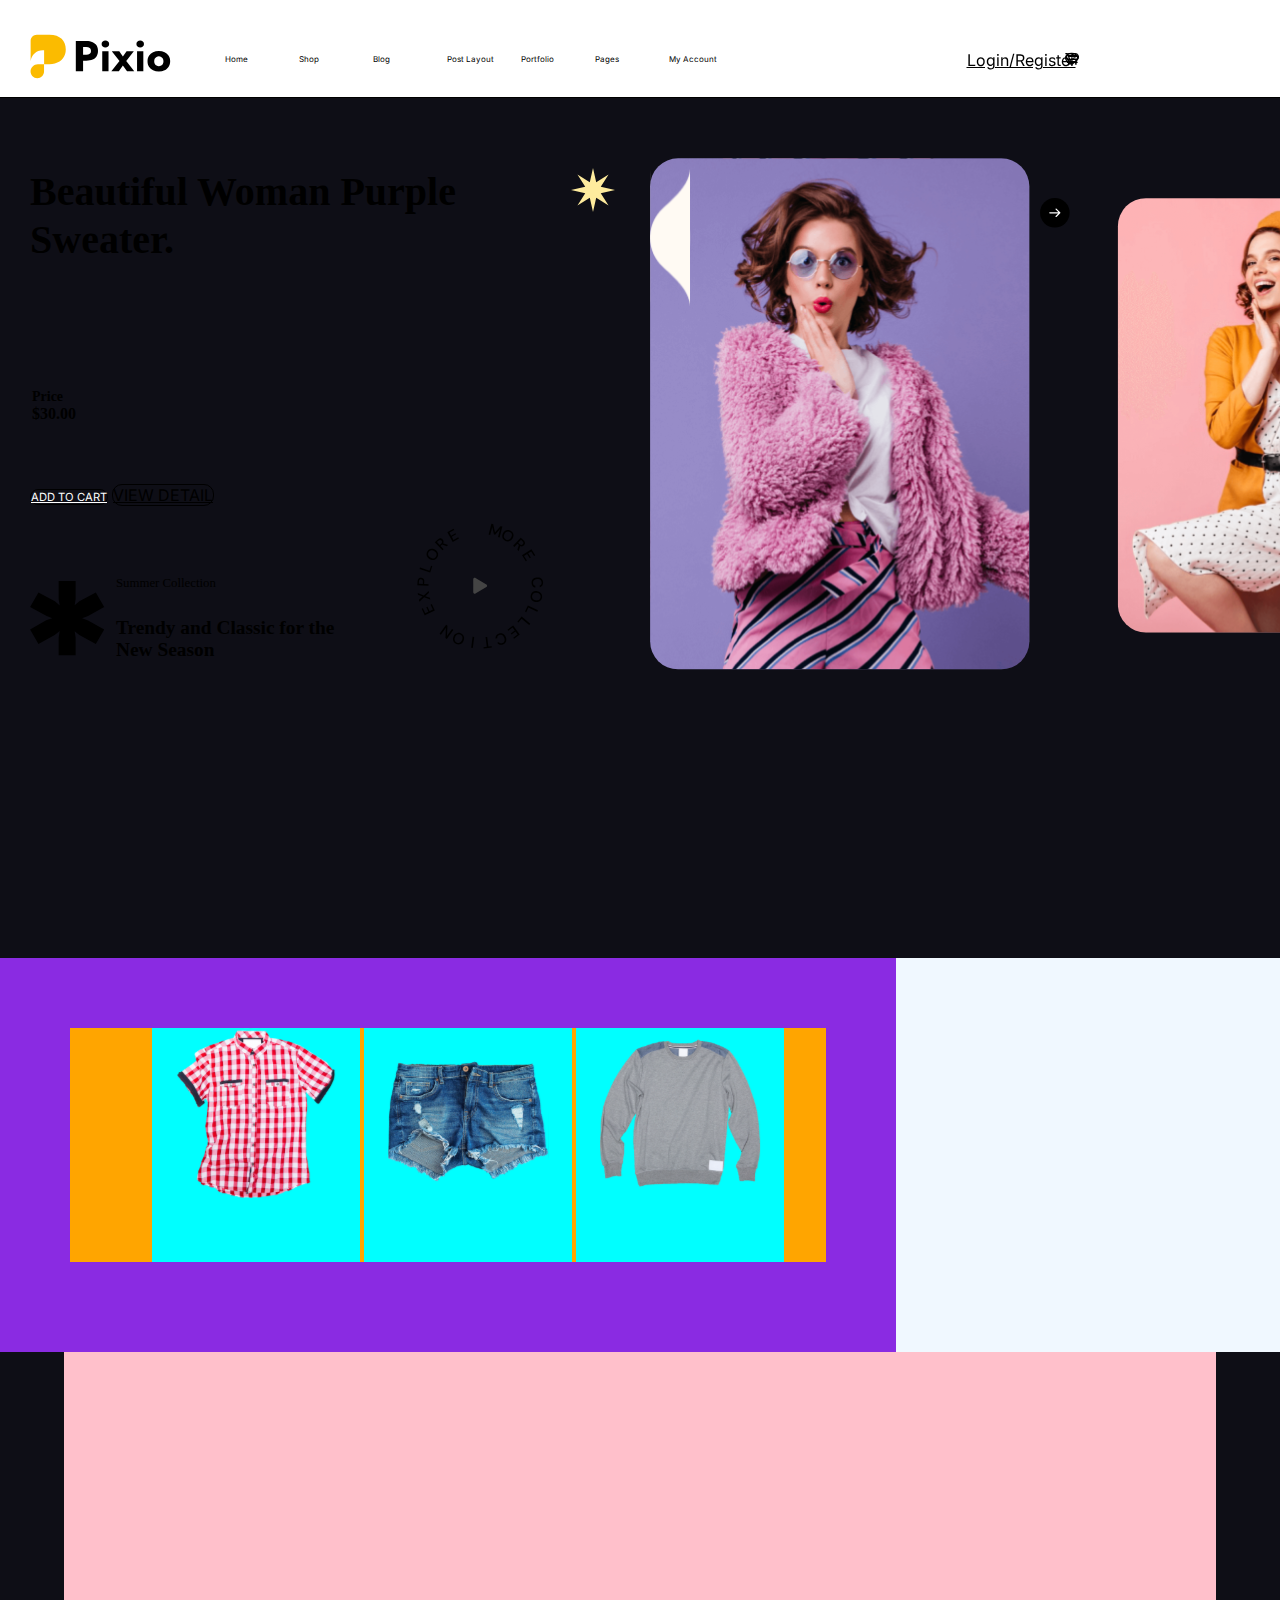
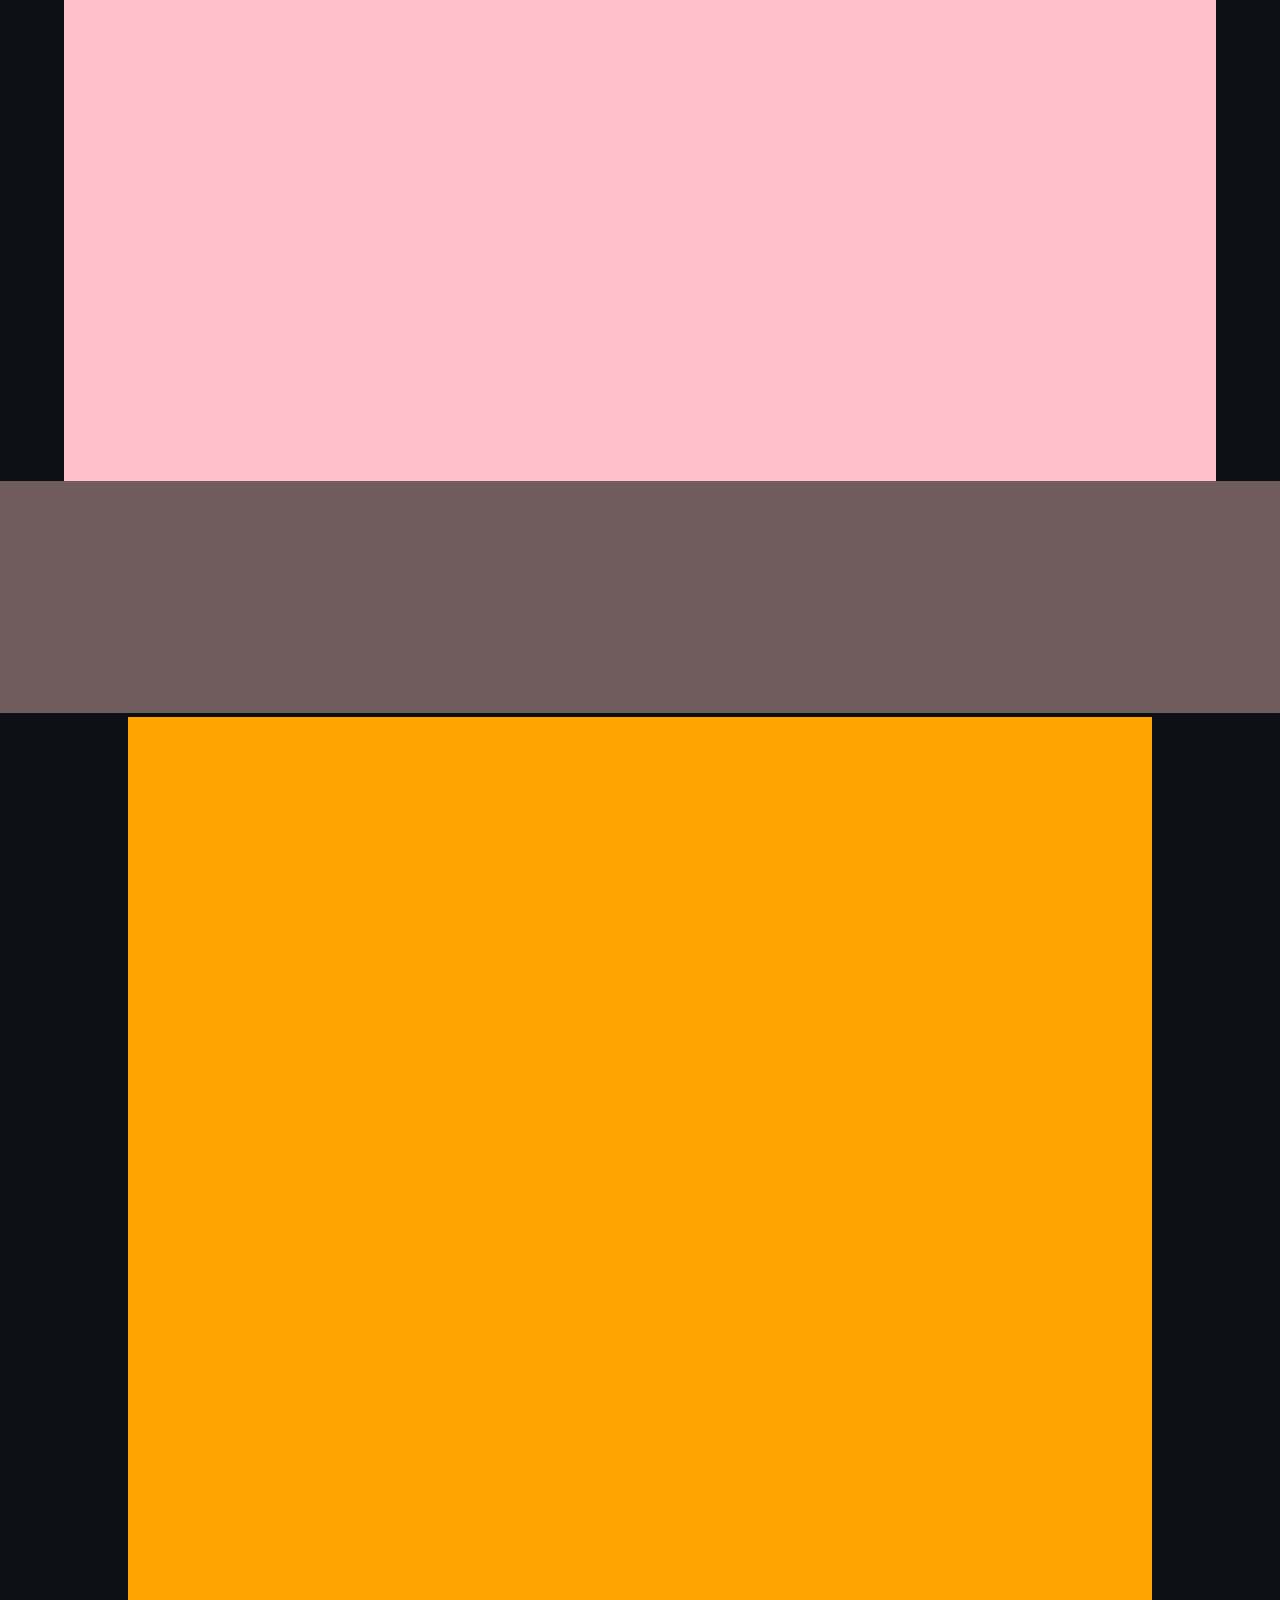
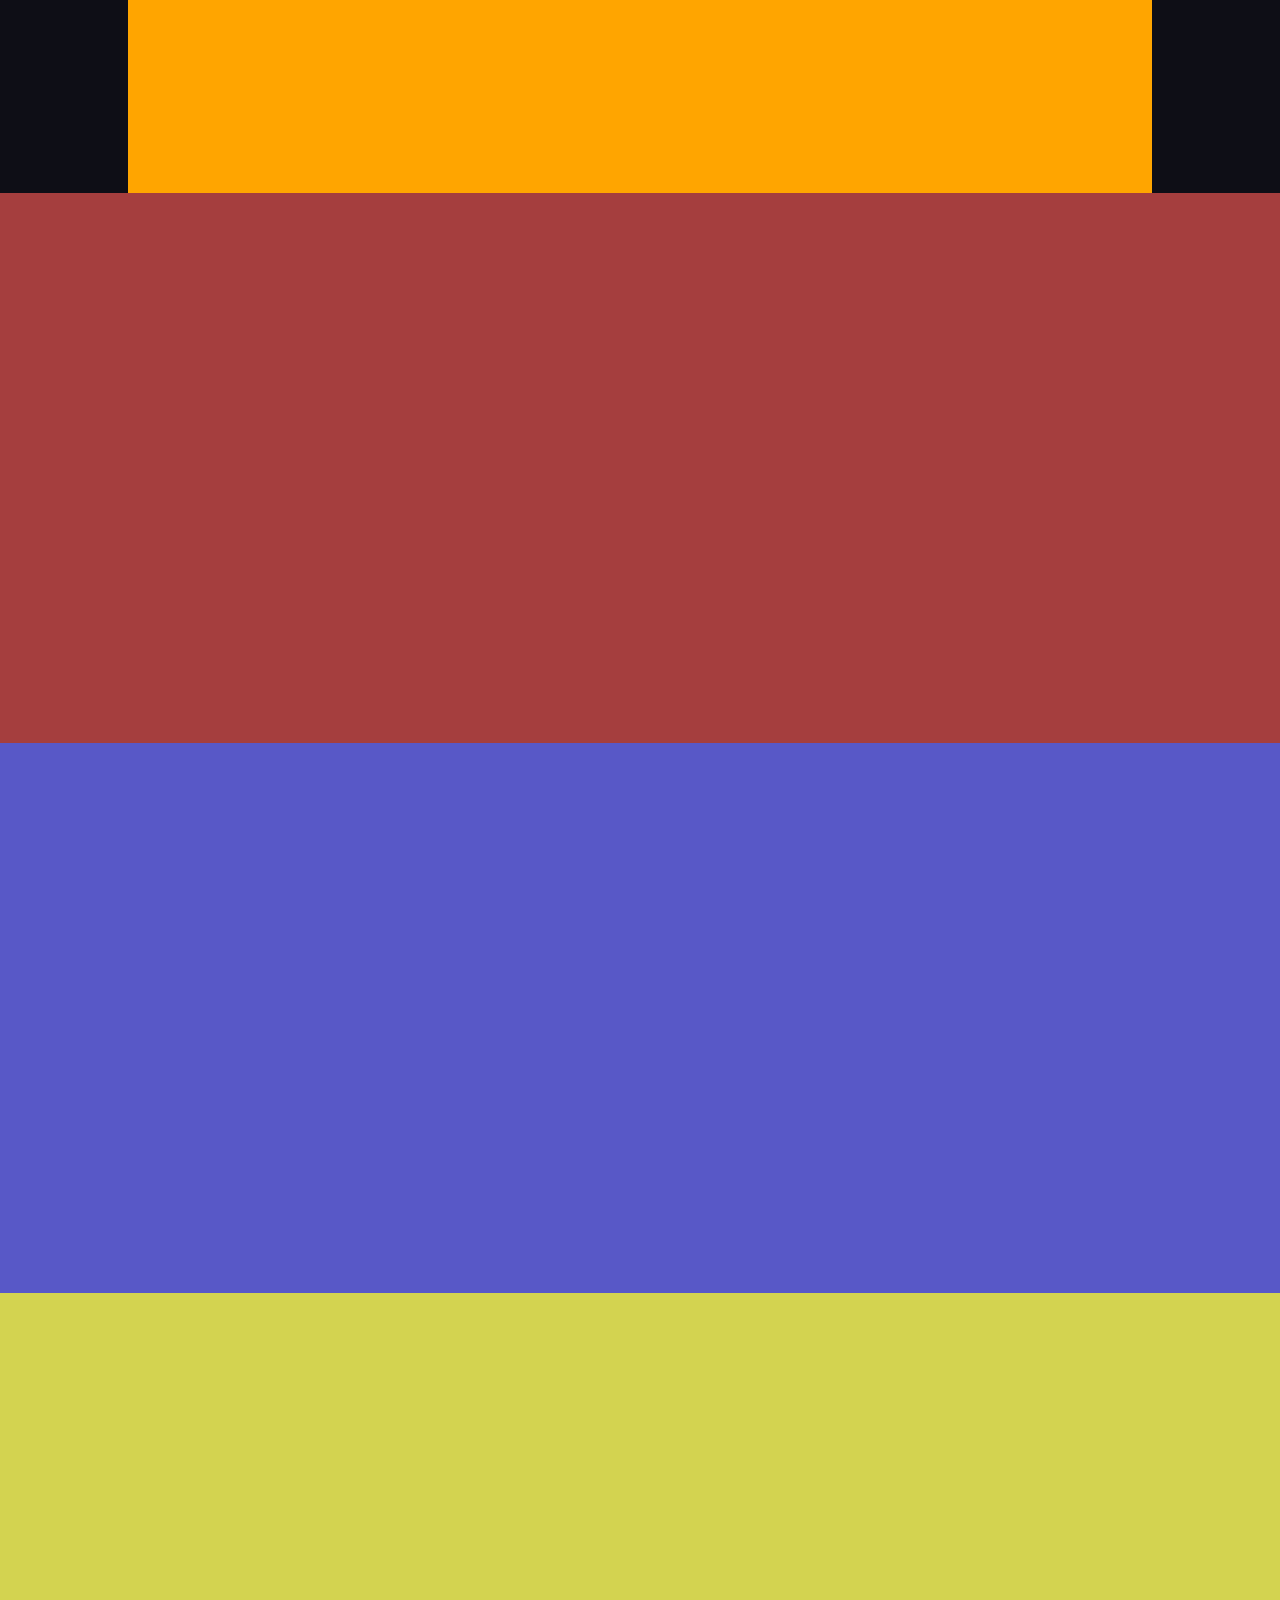
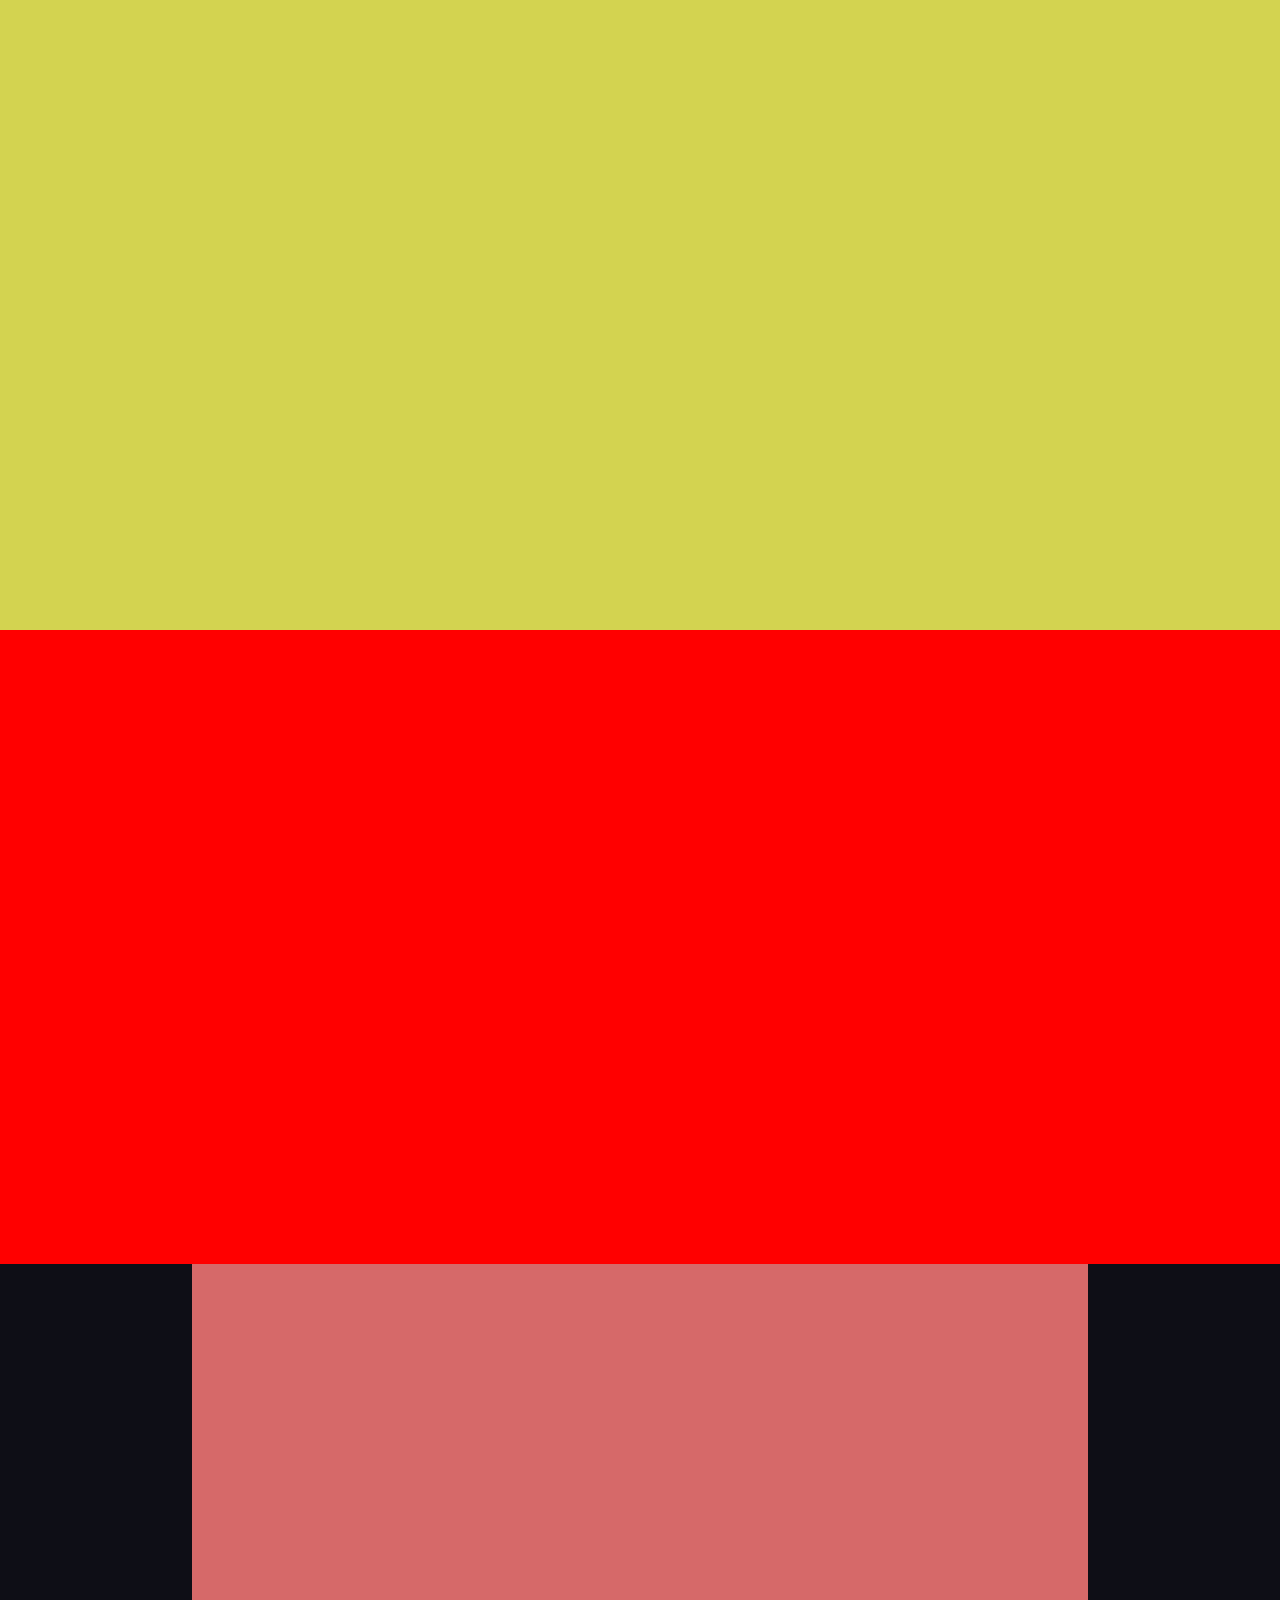
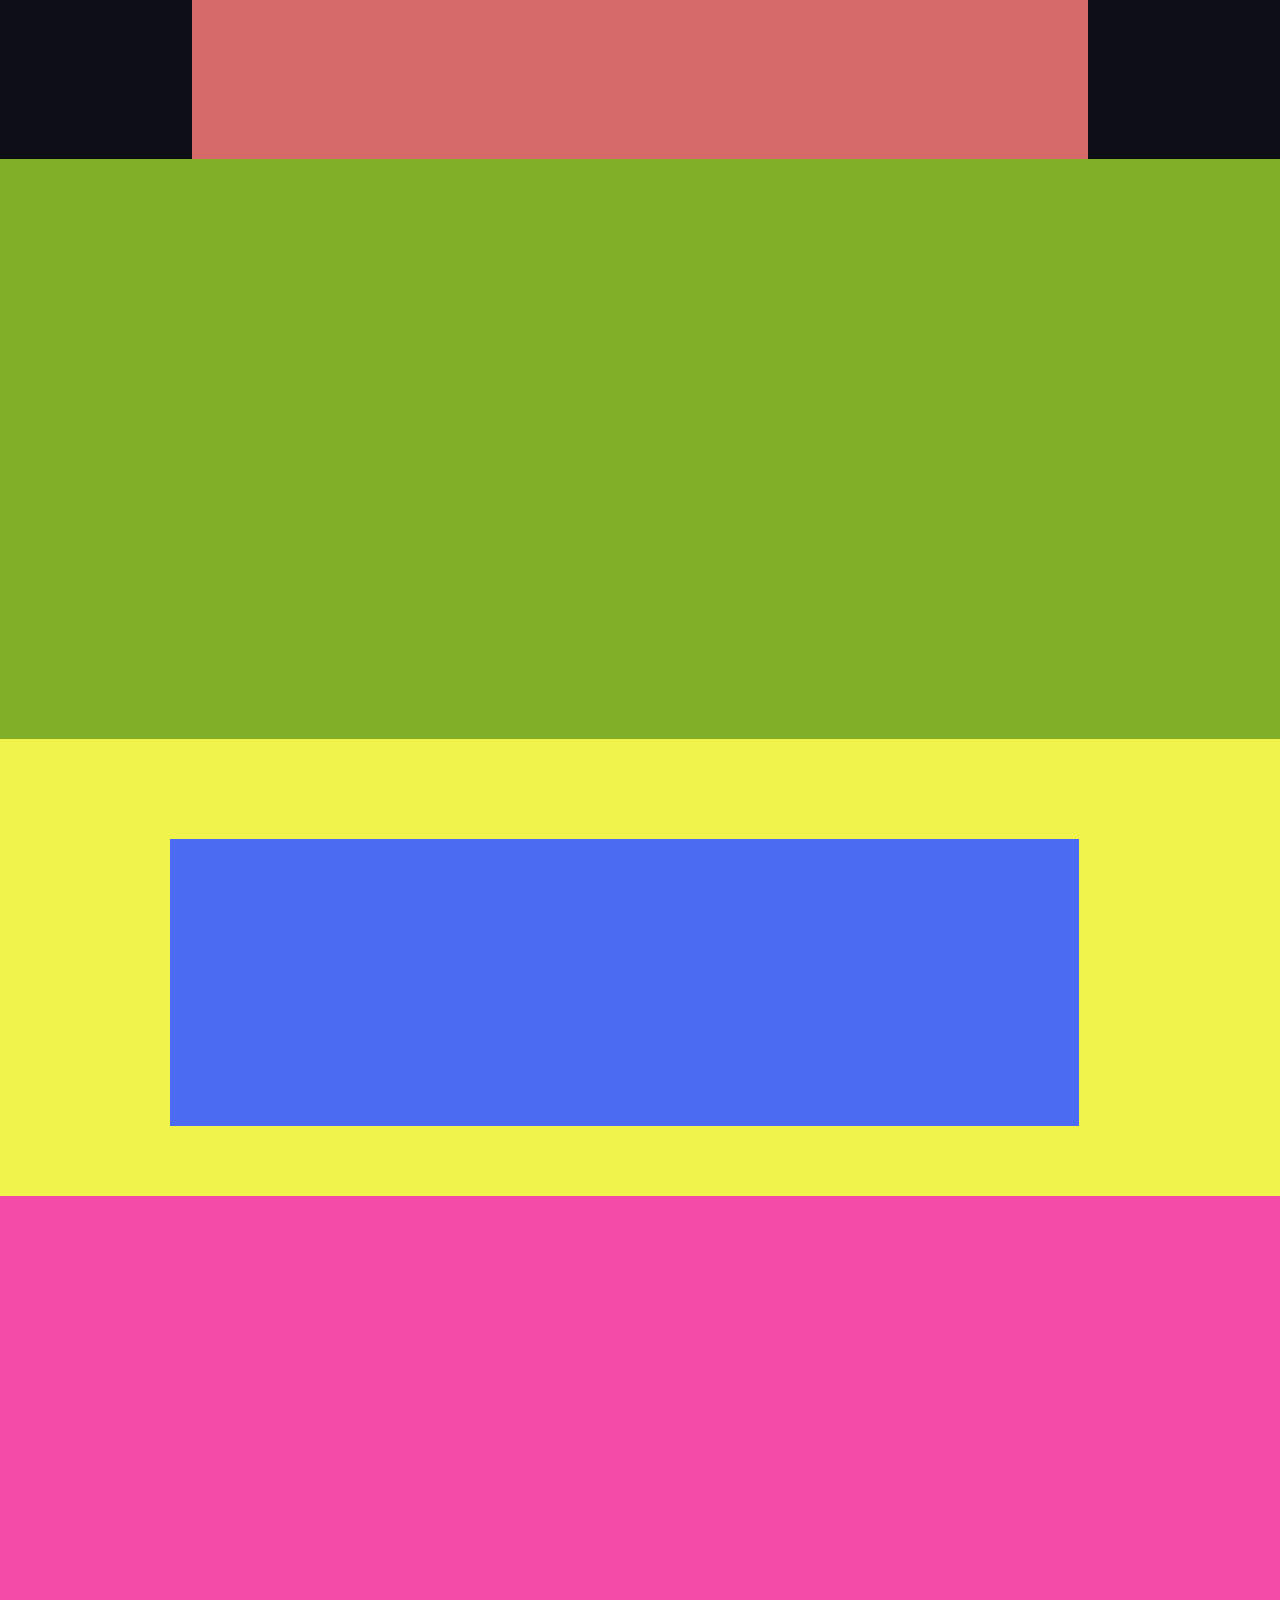
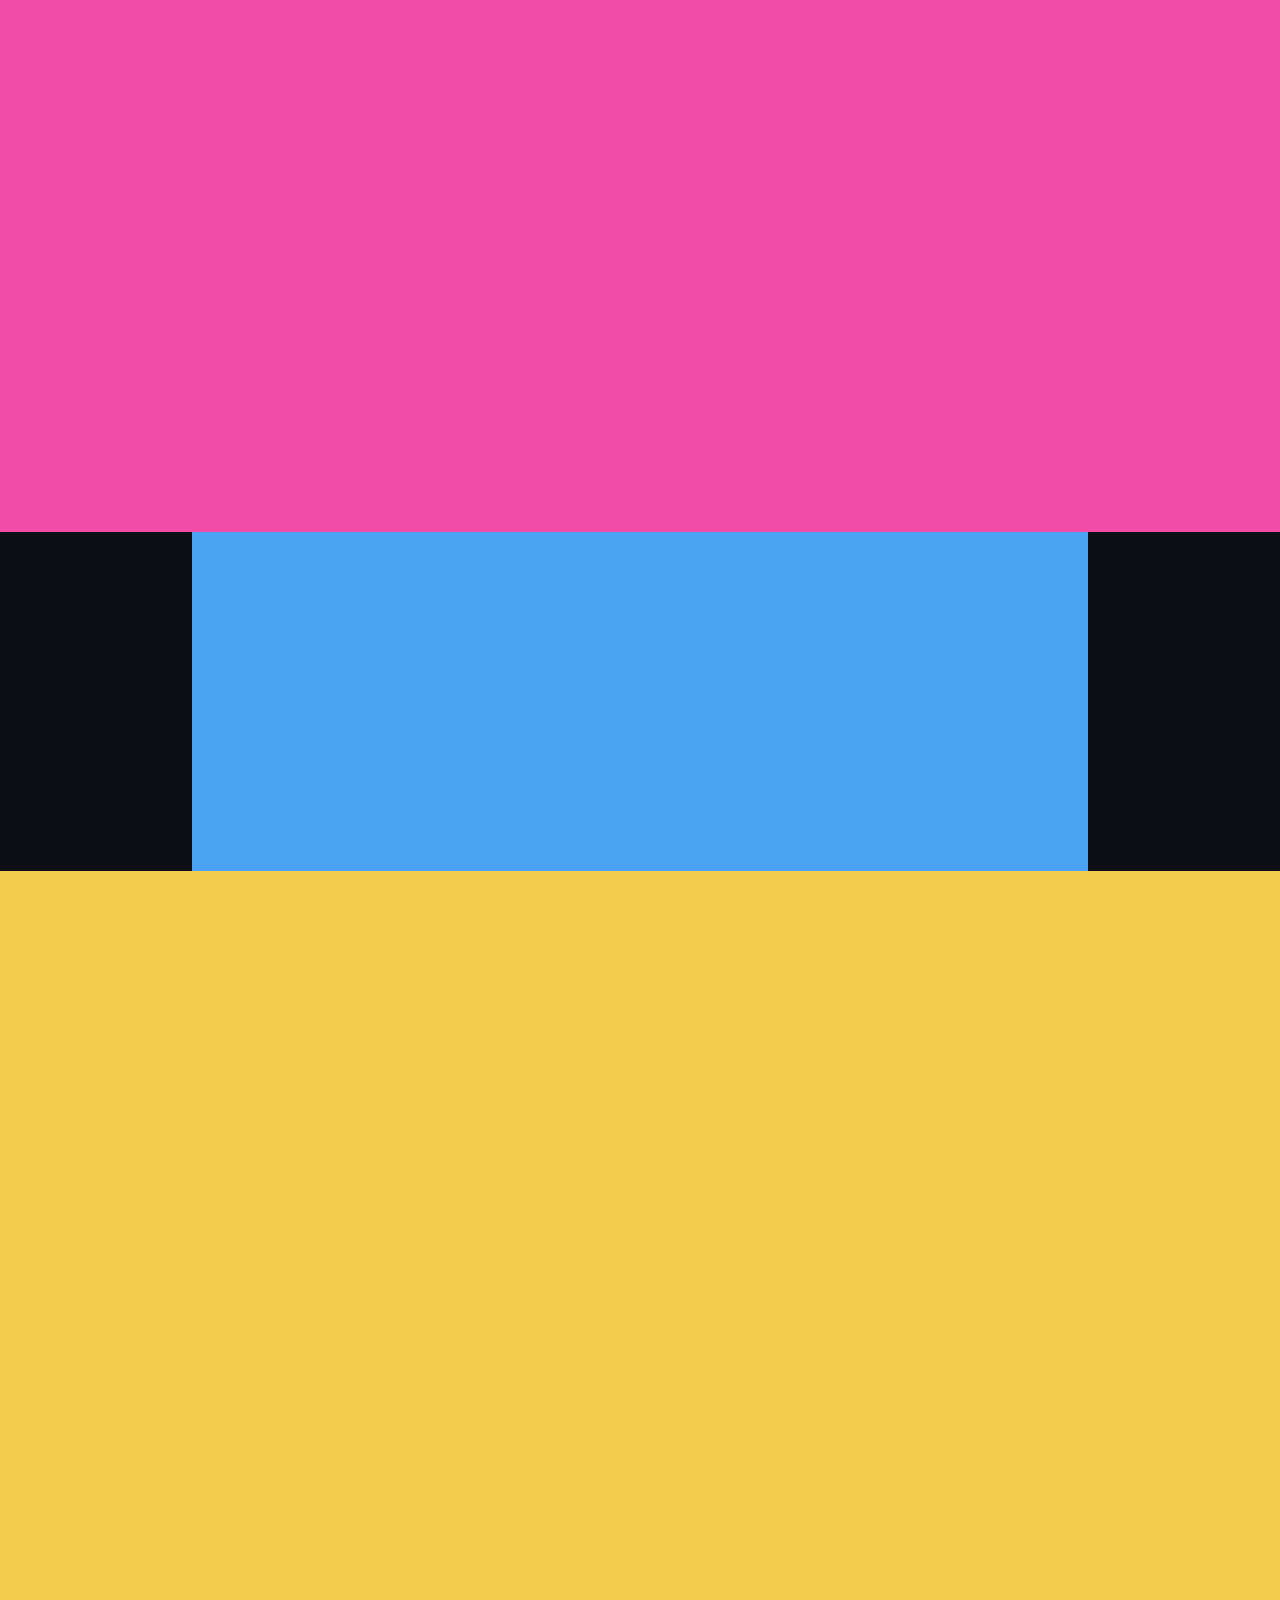
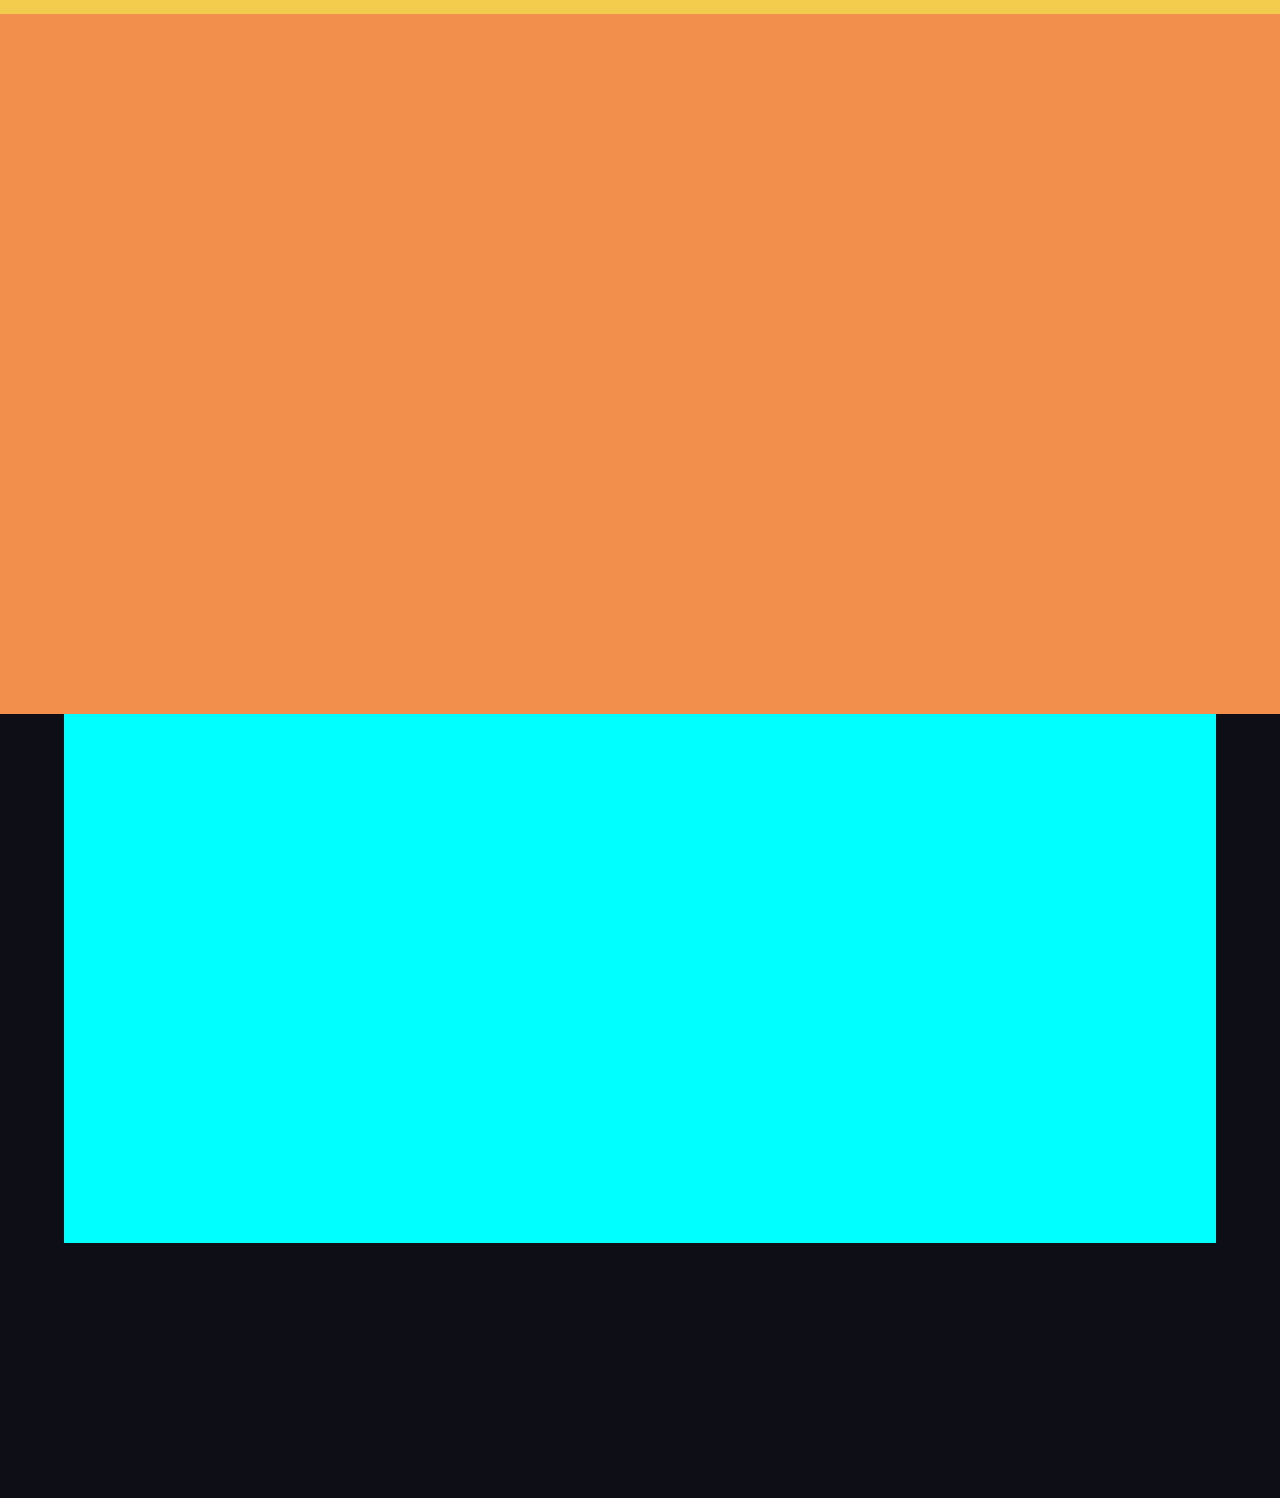
<file: index.html>
<!DOCTYPE html>
<html lang="en">
<head>
    <meta charset="UTF-8">
    <meta name="viewport" content="width=device-width, initial-scale=1.0">
    <title>Pixio website</title>
    <link rel="stylesheet" href="./CSS/Style.css">
    <link rel="preconnect" href="https://fonts.googleapis.com">
<link rel="preconnect" href="https://fonts.gstatic.com" crossorigin>
<link href="https://fonts.googleapis.com/css2?family=Inter:ital,opsz,wght@0,14..32,100..900;1,14..32,100..900&display=swap" rel="stylesheet">

<link rel="stylesheet"
href="https://cdn.jsdelivr.net/npm/boxicons@latest/css/boxicons.min.css">

<link rel="stylesheet" href="https://cdnjs.cloudflare.com/ajax/libs/font-awesome/6.7.2/css/all.min.css">

</head>
<body>
    <div class="menusite">
        <!-- <div> -->
            <nav>
                
            <img src="./photo/pixio logo.svg" width="142px" height="45">
            
            </nav>
            <ul>
                <li>
                    Home
                    <div>
                        <ul>
                            <li>
                                <a href="#">
                                    <img src="./photo/list1.png">
                                    <span>01 Home Page</span>
                                </a>
                            </li>
                            <li>
                                <a>
                                    <img src="./photo/list2.png">
                                    <span>02 Home Page</span>
                                </a>
                            </li>
                        </ul>
                    </div>
                </li>
                <li class="li3">
                    Shop
                    <div class="li2">
                        <ul>
                            <a href="#"><li>Shop Standard</li></a>
                    <a href="#"><li>Shop List</li></a>
                    <a href="#"><li>Shop With Category</li></a>
                    <a href="#"><li>Shop Filters Top Bar</li></a>
                    <a href="#"><li>Shop Sidebar</li></a>
                    <a href="#"><li>Shop Style 1</li></a>
                    <a href="#"><li>Shop Style 2</li></a>
                        </ul>
                        <ul>
                            <a href="#"><li>Shop Standard</li></a>
                    <a href="#"><li>Shop List</li></a>
                    <a href="#"><li>Shop With Category</li></a>
                    <a href="#"><li>Shop Filters Top Bar</li></a>
                    <a href="#"><li>Shop Sidebar</li></a>
                    <a href="#"><li>Shop Style 1</li></a>
                    <a href="#"><li>Shop Style 2</li></a>
                        </ul>
                        <ul>
                            <a href="#"><li>Shop Standard</li></a>
                    <a href="#"><li>Shop List</li></a>
                    <a href="#"><li>Shop With Category</li></a>
                    <a href="#"><li>Shop Filters Top Bar</li></a>
                    <a href="#"><li>Shop Sidebar</li></a>
                    <a href="#"><li>Shop Style 1</li></a>
                    <a href="#"><li>Shop Style 2</li></a>
                        </ul>
                    </div>
                </li>
                <li class="li3">
                    Blog
                    <div class="li2">
                        <ul>
                            <a href="#"><li>Shop Standard</li></a>
                    <a href="#"><li>Shop List</li></a>
                    <a href="#"><li>Shop With Category</li></a>
                    <a href="#"><li>Shop Filters Top Bar</li></a>
                    <a href="#"><li>Shop Sidebar</li></a>
                    <a href="#"><li>Shop Style 1</li></a>
                    <a href="#"><li>Shop Style 2</li></a>
                        </ul>
                        <ul>
                            <a href="#"><li>Shop Standard</li></a>
                    <a href="#"><li>Shop List</li></a>
                    <a href="#"><li>Shop With Category</li></a>
                    <a href="#"><li>Shop Filters Top Bar</li></a>
                    <a href="#"><li>Shop Sidebar</li></a>
                    <a href="#"><li>Shop Style 1</li></a>
                    <a href="#"><li>Shop Style 2</li></a>
                        </ul>
                        <ul>
                            <a href="#"><li>Shop Standard</li></a>
                    <a href="#"><li>Shop List</li></a>
                    <a href="#"><li>Shop With Category</li></a>
                    <a href="#"><li>Shop Filters Top Bar</li></a>
                    <a href="#"><li>Shop Sidebar</li></a>
                    <a href="#"><li>Shop Style 1</li></a>
                    <a href="#"><li>Shop Style 2</li></a>
                        </ul>
                    </div>
                </li>
                <li class="li3">
                    Post Layout
                    <div class="li2">
                        <ul>
                            <a href="#"><li>Shop Standard</li></a>
                    <a href="#"><li>Shop List</li></a>
                    <a href="#"><li>Shop With Category</li></a>
                    <a href="#"><li>Shop Filters Top Bar</li></a>
                    <a href="#"><li>Shop Sidebar</li></a>
                    <a href="#"><li>Shop Style 1</li></a>
                    <a href="#"><li>Shop Style 2</li></a>
                        </ul>
                        <ul>
                            <a href="#"><li>Shop Standard</li></a>
                    <a href="#"><li>Shop List</li></a>
                    <a href="#"><li>Shop With Category</li></a>
                    <a href="#"><li>Shop Filters Top Bar</li></a>
                    <a href="#"><li>Shop Sidebar</li></a>
                    <a href="#"><li>Shop Style 1</li></a>
                    <a href="#"><li>Shop Style 2</li></a>
                        </ul>
                        <ul>
                            <a href="#"><li>Shop Standard</li></a>
                    <a href="#"><li>Shop List</li></a>
                    <a href="#"><li>Shop With Category</li></a>
                    <a href="#"><li>Shop Filters Top Bar</li></a>
                    <a href="#"><li>Shop Sidebar</li></a>
                    <a href="#"><li>Shop Style 1</li></a>
                    <a href="#"><li>Shop Style 2</li></a>
                        </ul>
                    </div>
                </li>
                <li class="li3">
                    Portfolio
                    <div class="li2">
                        <ul>
                            <a href="#"><li>Shop Standard</li></a>
                    <a href="#"><li>Shop List</li></a>
                    <a href="#"><li>Shop With Category</li></a>
                    <a href="#"><li>Shop Filters Top Bar</li></a>
                    <a href="#"><li>Shop Sidebar</li></a>
                    <a href="#"><li>Shop Style 1</li></a>
                    <a href="#"><li>Shop Style 2</li></a>
                        </ul>
                        <ul>
                            <a href="#"><li>Shop Standard</li></a>
                    <a href="#"><li>Shop List</li></a>
                    <a href="#"><li>Shop With Category</li></a>
                    <a href="#"><li>Shop Filters Top Bar</li></a>
                    <a href="#"><li>Shop Sidebar</li></a>
                    <a href="#"><li>Shop Style 1</li></a>
                    <a href="#"><li>Shop Style 2</li></a>
                        </ul>
                        <ul>
                            <a href="#"><li>Shop Standard</li></a>
                    <a href="#"><li>Shop List</li></a>
                    <a href="#"><li>Shop With Category</li></a>
                    <a href="#"><li>Shop Filters Top Bar</li></a>
                    <a href="#"><li>Shop Sidebar</li></a>
                    <a href="#"><li>Shop Style 1</li></a>
                    <a href="#"><li>Shop Style 2</li></a>
                        </ul>
                    </div>
                </li>
                <li class="li3">
                    Pages
                    <div class="li2">
                        <ul>
                            <a href="#"><li>Shop Standard</li></a>
                    <a href="#"><li>Shop List</li></a>
                    <a href="#"><li>Shop With Category</li></a>
                    <a href="#"><li>Shop Filters Top Bar</li></a>
                    <a href="#"><li>Shop Sidebar</li></a>
                    <a href="#"><li>Shop Style 1</li></a>
                    <a href="#"><li>Shop Style 2</li></a>
                        </ul>
                        <ul>
                            <a href="#"><li>Shop Standard</li></a>
                    <a href="#"><li>Shop List</li></a>
                    <a href="#"><li>Shop With Category</li></a>
                    <a href="#"><li>Shop Filters Top Bar</li></a>
                    <a href="#"><li>Shop Sidebar</li></a>
                    <a href="#"><li>Shop Style 1</li></a>
                    <a href="#"><li>Shop Style 2</li></a>
                        </ul>
                        <ul>
                            <a href="#"><li>Shop Standard</li></a>
                    <a href="#"><li>Shop List</li></a>
                    <a href="#"><li>Shop With Category</li></a>
                    <a href="#"><li>Shop Filters Top Bar</li></a>
                    <a href="#"><li>Shop Sidebar</li></a>
                    <a href="#"><li>Shop Style 1</li></a>
                    <a href="#"><li>Shop Style 2</li></a>
                        </ul>
                    </div>
                </li>
                <li class="li3">
                    My Account
                    <div class="li2">
                        <ul>
                            <a href="#"><li>Shop Standard</li></a>
                    <a href="#"><li>Shop List</li></a>
                    <a href="#"><li>Shop With Category</li></a>
                    <a href="#"><li>Shop Filters Top Bar</li></a>
                    <a href="#"><li>Shop Sidebar</li></a>
                    <a href="#"><li>Shop Style 1</li></a>
                    <a href="#"><li>Shop Style 2</li></a>
                        </ul>
                        <ul>
                            <a href="#"><li>Shop Standard</li></a>
                    <a href="#"><li>Shop List</li></a>
                    <a href="#"><li>Shop With Category</li></a>
                    <a href="#"><li>Shop Filters Top Bar</li></a>
                    <a href="#"><li>Shop Sidebar</li></a>
                    <a href="#"><li>Shop Style 1</li></a>
                    <a href="#"><li>Shop Style 2</li></a>
                        </ul>
                        <ul>
                            <a href="#"><li>Shop Standard</li></a>
                    <a href="#"><li>Shop List</li></a>
                    <a href="#"><li>Shop With Category</li></a>
                    <a href="#"><li>Shop Filters Top Bar</li></a>
                    <a href="#"><li>Shop Sidebar</li></a>
                    <a href="#"><li>Shop Style 1</li></a>
                    <a href="#"><li>Shop Style 2</li></a>
                        </ul>
                    </div>
                </li>
            </ul> 
            <div class="extra-nav">
                    <ul>
                        <li class="lilogin"> 
                            <a href="#">Login/Register</a>
                        </li>
                        <li> 
                            <a href="#">
                                <i class='bx bx-message-rounded'></i>
                            </a>
                        </li>
                        <li>
                            <a href="#">
                                <i class='bx bx-heart'></i>
                            </a>
                        </li>
                        <li>
                            <a href="#">
                                <i class='bx bx-cart'></i>
                            </a>
                        </li>
                        <li class="linav">
                            <a href="#">
                                <i class='bx bx-menu'></i>
                            </a>
                        </li>
                    </ul>
            </div>
                
           
            
        <!-- </div> -->
    </div>
    <section class="boxed">
        <div class="section1">
            <div class="left">
                <div class="div1">
                    <img src="./photo/Vector.svg">
                </div>
                <div class="left1">
                    
                    <div class="div2">
                        <h1>Beautiful Woman
                            Purple Sweater.</h1>
                    </div>
                    <div class="div3">
                        <span class="span1">Price</span><br>
                        <span class="span2">$30.00</span>
                    </div><br>
                    <div class="div4">
                        <a href="#" class="div44">ADD TO CART</a>
                        <a href="#" class="div45">VIEW DETAIL</a>
                    </div>
                </div>
                <div class="left2">
                    <ul>
                        <li>
                            <img src="./photo/star.svg">
                        </li>
                        <li><span>Summer Collection</span>
                            <h4>Trendy and Classic
                                for the New Season</h4>
                        </li>
                        <li class="img">
                            <img src="./photo/round explore.svg">
                        </li>
                    </ul>
                </div>
                
            </div>
            <div class="right">
                <div class="rightdiv">
                <img src="./photo/topimg1.svg">
                <div class="rightdiv2">
                <img src="./photo/borderround.svg">
                <img src="./photo/rightarrowcircle.svg">
                </div>
                </div>
                <div>
                    
                <img src="./photo/topimg2.svg">
                </div>
            </div>
        </div>
        <div class="boxed1">
            <div class="seventy">
                <div class="seventy1">
                    <ul>
                        <li>
                            <div>
                                <img src="./photo/shirt.svg">
                            </div>
                        </li>
                        <li>
                            <div>
                                <img src="./photo/short.svg">
                            </div>
                        </li>
                        <li>
                            <div>
                                <img src="./photo/t-shirt.svg">
                            </div>
                        </li>
                        <li>
                            <div>
                                <img src="./photo/trousers.svg">
                            </div>
                        </li>
                    </ul>
                </div>
            </div>
            <div class="quarter"></div>
        </div>
        <div class="boxed2"></div> 
        <marquee class="marquee"></marquee>
        <div class="boxed3"></div>
        <div class="boxed4"></div>
        <div class="boxed5"></div>
        <div class="boxed6"></div>
        <div class="boxed7"></div>
        <div class="boxed8"></div>
        <div class="boxed9"></div>
        <div class="boxed10">
            <div>

            </div>
        </div>
        <div class="boxed11"></div>
        <div class="boxed12"></div>
        <div class="boxed13"></div>
        <div class="boxed14"></div>
        <footer class="footerSite"></footer>
    </section> 
    
</body>
</html>
</file>
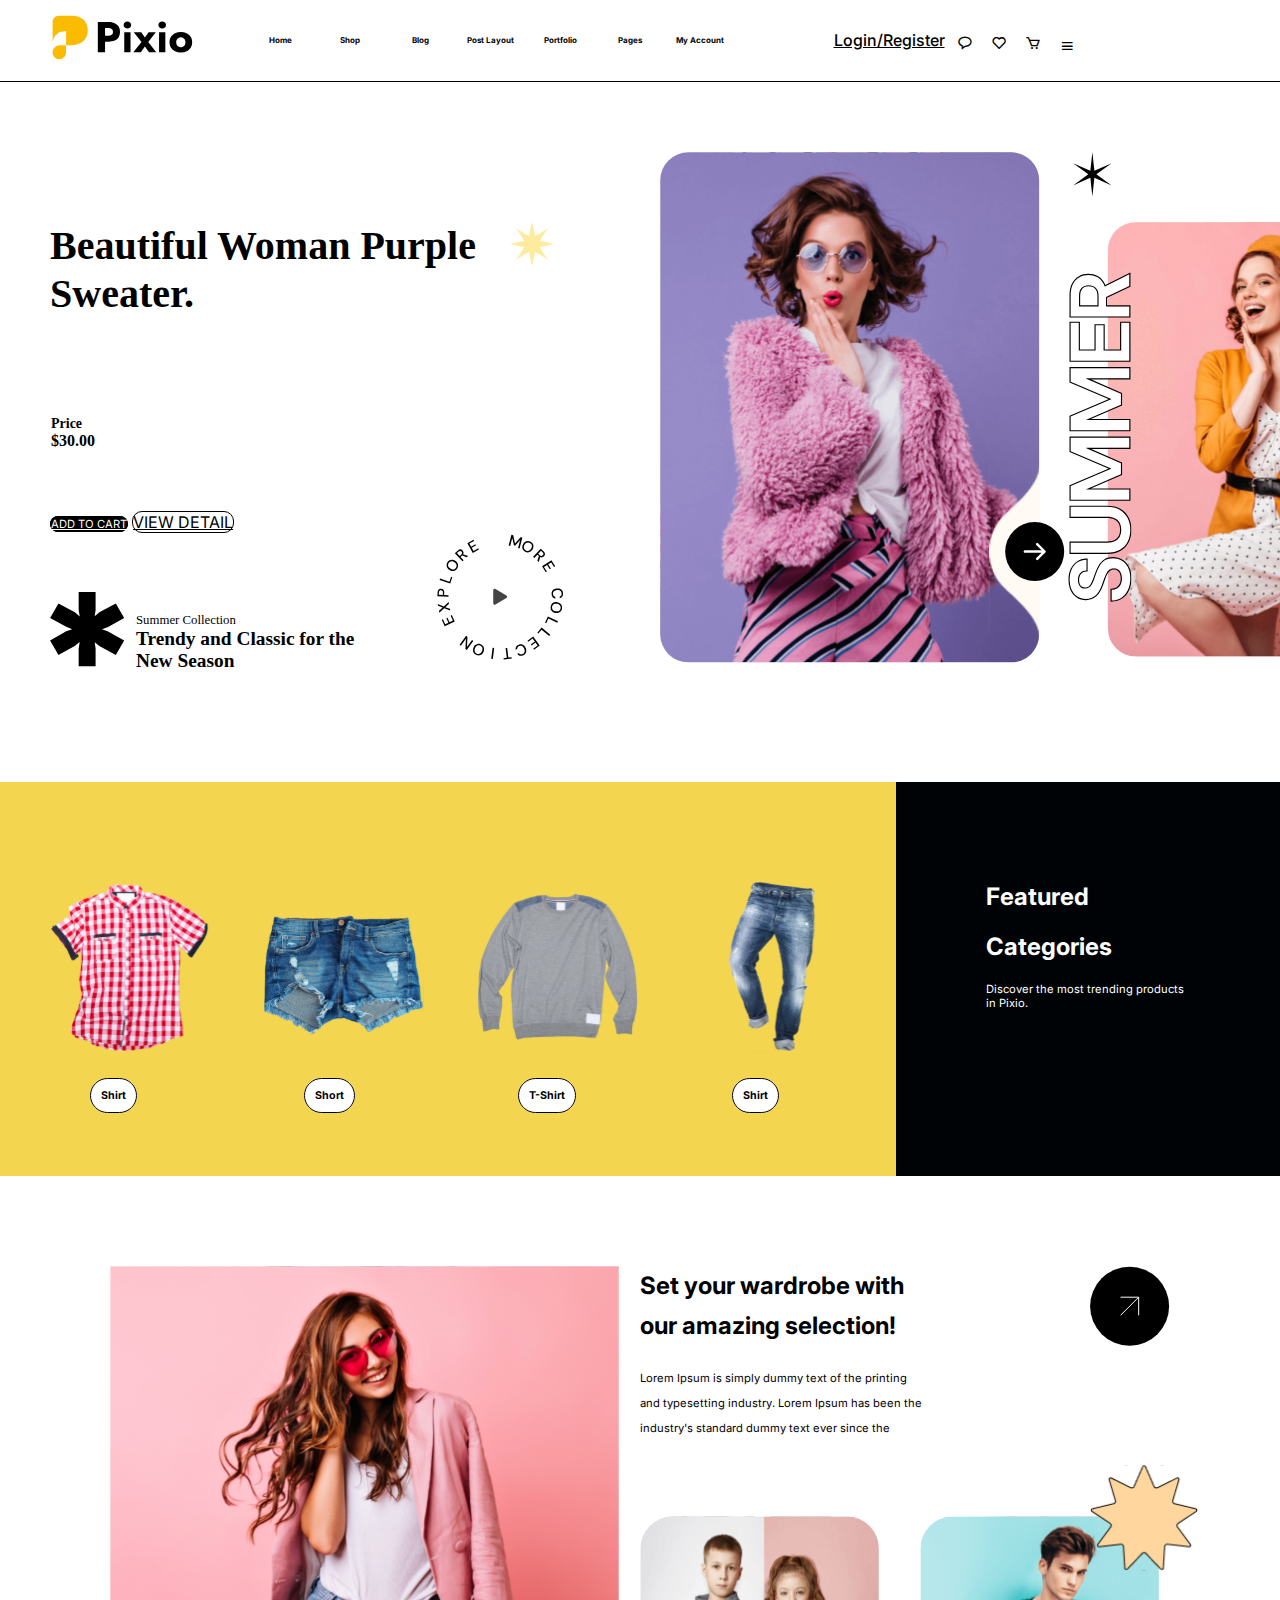
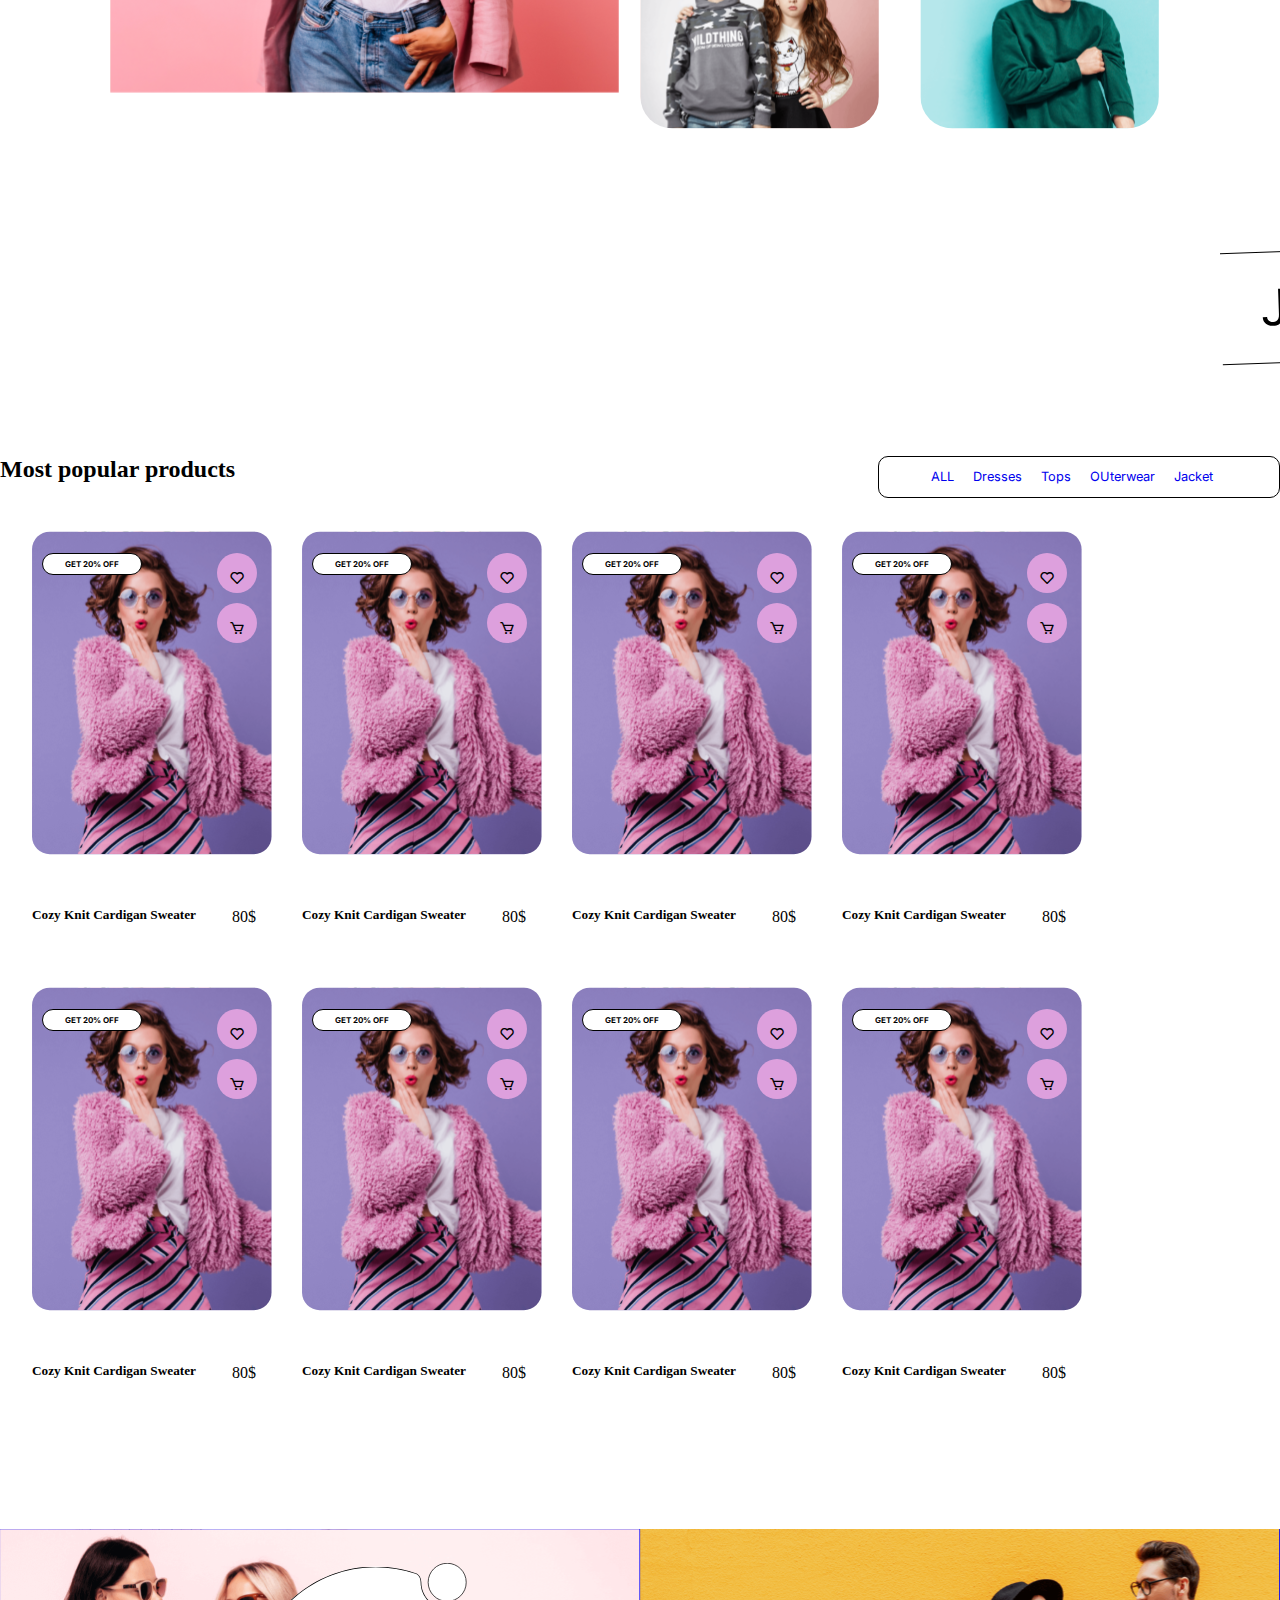
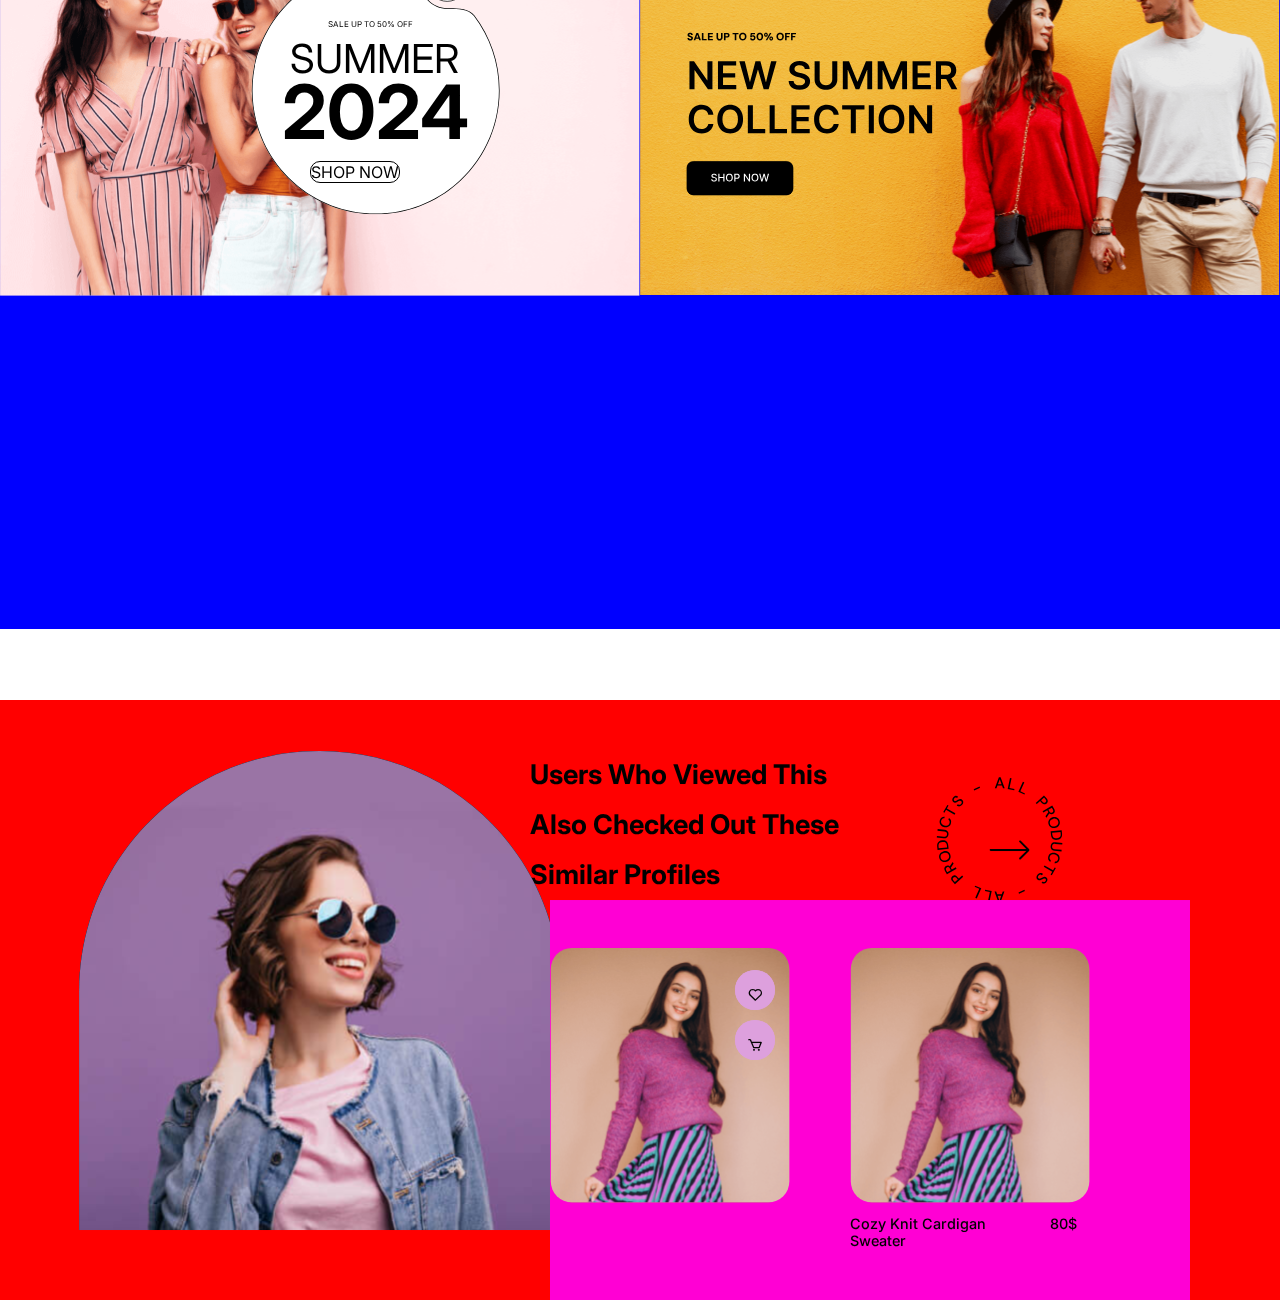
<file: index2.html>
<!DOCTYPE html>
<html lang="en">
<head>
    <meta charset="UTF-8">
    <meta name="viewport" content="width=device-width, initial-scale=1.0">
    <title>Document</title>
    <link rel="stylesheet" href="./CSS/Style2.css">
    <link rel="preconnect" href="https://fonts.googleapis.com">
<link rel="preconnect" href="https://fonts.gstatic.com" crossorigin>
<link href="https://fonts.googleapis.com/css2?family=Inter:ital,opsz,wght@0,14..32,100..900;1,14..32,100..900&display=swap" rel="stylesheet">

<link rel="stylesheet"
href="https://cdn.jsdelivr.net/npm/boxicons@latest/css/boxicons.min.css">

<link rel="stylesheet" href="https://cdnjs.cloudflare.com/ajax/libs/font-awesome/6.7.2/css/all.min.css">

</head>
<body>
    <div class="menusite">
        <nav>
                
            <img src="./photo/pixio logo.svg" width="142px" height="45">
            
        </nav>
        <ul>
                  <li>Home

                            <ul>
                                <a href="#">
                                    <li>
                                        <img src="./photo/list1.png"><br>
                                        <span><h4>01 Home Page</h4></span>
                                    </li>
                                </a>
                                
                                
                                <a>
                                    <li>
                                        <img src="./photo/home page 2.png">
                                        <span><h4>02 Home Page</h4></span>
                                    </li>
                                </a>
                                <a>
                                    <li>
                                        <img src="./photo/home page 3.png">
                                        <span><h4>03 Home Page</h4></span>
                                    </li>
                                </a>
                                
                            </ul>
                  </li>
                  <li>Shop

                            <ul>
                                <a href="#"><li> Shop Structure</li></a>
                                <a href="#"><li>Shop Standard</li></a>
                                <a href="#"><li>Shop List</li></a>
                                <a href="#"><li>Shop With Category</li></a>
                                <a href="#"><li>Shop Filters Top Bar</li></a>
                                <a href="#"><li>Shop Sidebar</li></a>
                                <a href="#"><li>Shop Style 1</li></a>
                                <a href="#"><li>Shop Style 2</li></a>
                            </ul>
                            <ul>
                                <a href="#"><li> Shop Structure</li></a>
                                <a href="#"><li>Shop Standard</li></a>
                                <a href="#"><li>Shop List</li></a>
                                <a href="#"><li>Shop With Category</li></a>
                                <a href="#"><li>Shop Filters Top Bar</li></a>
                                <a href="#"><li>Shop Sidebar</li></a>
                                <a href="#"><li>Shop Style 1</li></a>
                                <a href="#"><li>Shop Style 2</li></a>
                            </ul>
                            <ul>
                                <a href="#"><li> Shop Structure</li></a>
                                <a href="#"><li>Shop Standard</li></a>
                                <a href="#"><li>Shop List</li></a>
                                <a href="#"><li>Shop With Category</li></a>
                                <a href="#"><li>Shop Filters Top Bar</li></a>
                                <a href="#"><li>Shop Sidebar</li></a>
                                <a href="#"><li>Shop Style 1</li></a>
                                <a href="#"><li>Shop Style 2</li></a>
                            </ul>
                            
                                   
                            
                  </li>
                  <li>Blog</li>
                  <li>Post Layout</li>
                  <li>Portfolio</li>
                  <li>Pages</li>
                  <li>My Account</li>
        </ul>
        <div class="extra-nav">
            <ul>
                <li class="lilogin"> 
                    <a href="#">Login/Register</a>
                </li>
                <li> 
                    <a href="#">
                        <i class='bx bx-message-rounded'></i>
                    </a>
                </li>
                <li>
                    <a href="#">
                        <i class='bx bx-heart'></i>
                    </a>
                </li>
                <li>
                    <a href="#">
                        <i class='bx bx-cart'></i>
                    </a>
                </li>
                <li class="linav">
                    <a href="#">
                        <i class='bx bx-menu'></i>
                    </a>
                </li>
            </ul>
        </div>
    
    </div>
    <div class="fullScreen">

        <div class="left">
               
            <div class="left">
                <div class="div1">
                    <img src="./photo/Vector.svg">
                </div>
                <div class="left1">
                    
                    <div class="div2">
                        <h1>Beautiful Woman
                            Purple Sweater.</h1>
                    </div>
                    <div class="div3">
                        <span class="span1">Price</span><br>
                        <span class="span2">$30.00</span>
                    </div><br>
                    <div class="div4">
                        <a href="#" class="div44">ADD TO CART</a>
                        <a href="#" class="div45">VIEW DETAIL</a>
                    </div>
                </div>
                <div class="left2">
                    <ul>
                        <li>
                            <img src="./photo/star.svg">
                        </li>
                        <li><span>Summer Collection</span>
                            <h4>Trendy and Classic
                                for the New Season</h4>
                        </li>
                        <li class="img">
                            <img src="./photo/round explore.svg">
                        </li>
                    </ul>
                </div>
        </div>
    </div>
    <div class="rightpoistion">

        <img src="./photo/pink girl.svg">
        <img src="./photo/borderround.svg">
        <img src="./photo/rightarrowcircle.svg">
        <img src="./photo/Summer.svg">
        <img src="./photo/thin star.svg">
        
        <img src="./photo/orang girl.svg">
    </div>
    <div class="boxed1">
        <div class="seventy">
            <ul>
                <li>
                    <div>
                        <img src="./photo/shirt.svg">
                        <h6><a>Shirt</a></h6>
                    </div>
                </li>
                <li>
                    <div>
                        <img src="./photo/short.svg">
                    <h6><a>Short</a></h6>
                    </div>
                </li>
                <li>
                    <div>
                        <img src="./photo/t-shirt.svg">
                        <h6><a>T-Shirt</a></h6>
                    </div>
                </li>
                <li>
                    <div>
                        <img src="./photo/trousers.svg">
                        <h6><a>Shirt</a></h6>
                    </div>
                </li>
            </ul>      
        </div>
        
        <!-- <img src="./photo/explore white and black.svg">    -->
        <div class="quarter">
            <h3>Featured
                Categories</h3>
                <p>Discover the most trending
                    products in Pixio.</p>
        </div>
        <div class="section3">
            <div class="section31">
                <img src="./photo/pink jaket.svg">
            </div>
            <div class="section32">
                <div class="section322">
                    <h3>Set your wardrobe with<br> our
                        amazing selection!</h3>
                    <p>Lorem Ipsum is simply dummy text of the printing<br> and
                        typesetting industry. Lorem Ipsum has been the<br> industry's
                        standard dummy text ever since the</p>
                    <img src="./photo/top right arrow.svg">
                </div>
                <div class="section3222">
                    <img src="./photo/two childs.svg">
                    <img src="./photo/green shirt boy.svg">
                    <img src="./photo/sales star.svg">
                </div>
            </div>
        </div>
        <div class="section4">
            <marquee>
                <img src="./photo/marquee shorts.svg">
            </marquee>
        </div>
        <div class="section5">
            <div class="section51">
                <h2>Most popular products</h2>
                <ul>
                    <a href="#"><li>ALL</li></a>
                    <a href="#"><li>Dresses</li></a>
                    <a href="#"><li>Tops</li></a>
                    <a href="#"><li>OUterwear</li></a>
                    <a href="#"><li>Jacket</li></a>
                </ul>
            </div>
            <div class="section52">
                <div class="section521">
                <img src="./photo/pink girl.svg">
                <a href="#">
                    <i class='bx bx-heart'></i>
                </a>
                <a href="#">
                    <i class='bx bx-cart'></i>
                </a>
                <span>GET 20% OFF</span>
                <h5>Cozy Knit Cardigan Sweater</h5>
                <div class="span">80$</div>
                </div>
                <div class="section522">
                <img src="./photo/pink girl.svg">
                <a href="#">
                    <i class='bx bx-heart'></i>
                </a>
                <a href="#">
                    <i class='bx bx-cart'></i>
                </a>
                <span>GET 20% OFF</span>
                <h5>Cozy Knit Cardigan Sweater</h5>
                <div class="span">80$</div>
                </div>
                <div class="section523">
                <img src="./photo/pink girl.svg">
                <a href="#">
                    <i class='bx bx-heart'></i>
                </a>
                <a href="#">
                    <i class='bx bx-cart'></i>
                </a>
                <span>GET 20% OFF</span>
                <h5>Cozy Knit Cardigan Sweater</h5>
                <div class="span">80$</div>
                </div>
                <div class="section524">
                <img src="./photo/pink girl.svg">
                <a href="#">
                    <i class='bx bx-heart'></i>
                </a>
                <a href="#">
                    <i class='bx bx-cart'></i>
                </a>
                <span>GET 20% OFF</span>
                <h5>Cozy Knit Cardigan Sweater</h5>
                <div class="span">80$</div>
                </div>
                <!-- <img src="./photo/pink girl.svg">
                <img src="./photo/pink girl.svg">
                <img src="./photo/pink girl.svg"> -->
            </div>
            <br>
            <br>
            <div class="section52">
                <div class="section521">
                <img src="./photo/pink girl.svg">
                <a href="#">
                    <i class='bx bx-heart'></i>
                </a>
                <a href="#">
                    <i class='bx bx-cart'></i>
                </a>
                <span>GET 20% OFF</span>
                <h5>Cozy Knit Cardigan Sweater</h5>
                <div class="span">80$</div>
                </div>
                <div class="section522">
                <img src="./photo/pink girl.svg">
                <a href="#">
                    <i class='bx bx-heart'></i>
                </a>
                <a href="#">
                    <i class='bx bx-cart'></i>
                </a>
                <span>GET 20% OFF</span>
                <h5>Cozy Knit Cardigan Sweater</h5>
                <div class="span">80$</div>
                </div>
                <div class="section523">
                <img src="./photo/pink girl.svg">
                <a href="#">
                    <i class='bx bx-heart'></i>
                </a>
                <a href="#">
                    <i class='bx bx-cart'></i>
                </a>
                <span>GET 20% OFF</span>
                <h5>Cozy Knit Cardigan Sweater</h5>
                <div class="span">80$</div>
                </div>
                <div class="section524">
                <img src="./photo/pink girl.svg">
                <a href="#">
                    <i class='bx bx-heart'></i>
                </a>
                <a href="#">
                    <i class='bx bx-cart'></i>
                </a>
                <span>GET 20% OFF</span>
                <h5>Cozy Knit Cardigan Sweater</h5>
                <div class="span">80$</div>
                </div>
                <!-- <img src="./photo/pink girl.svg">
                <img src="./photo/pink girl.svg">
                <img src="./photo/pink girl.svg"> -->
            </div>
        </div>
        <div class="section6">
            <marquee direction="Up" scrollamount="60" behavior="slide">
                <div>
                    <img src="./photo/two girls.svg">
                    <img src="./photo/circle on the two girl img.svg">
                    <div class="section61">
                        <p>Sale Up to 50% Off</p>
                        <span>Summer</span>
                        <h2>2024</h2>
                        <a href="#">SHOP NOW</a>
                    </div>
                    <img src="./photo/gir and boy.svg">
                </div>
                
                
            </marquee> 
            <marquee direction="Up" scrollamount="60" behavior="slide">
                <div class="section62">
                    <img src="./photo/girl with sun glasses.svg">
                    <div class="section621">
                            <h2>Users Who Viewed This<br> Also
                                Checked Out These<br> Similar
                                Profiles
                            </h2>
                            <img src="./photo/ALL PRODUCTS circle.svg">
                    </div>
                    <div class="section622">
                        <img src="./photo/beautiful.svg">
                        <a href="#">
                            <i class='bx bx-heart'></i>
                        </a>
                        <a href="#">
                            <i class='bx bx-cart'></i>
                        </a>
                        <h5>Cozy Knit Cardigan<br> Sweater</h5>
                        <div class="span">80$</div>
                    </div>
                <div class="section63">
                    <img src="./photo/girl with sun glasses.svg">
                    
                    <div class="section632">
                        <img src="./photo/beautiful.svg">
                        <a href="#">
                            <i class='bx bx-heart'></i>
                        </a>
                        <a href="#">
                            <i class='bx bx-cart'></i>
                        </a>
                        <h5 class="h55">Cozy Knit Cardigan<br> Sweater</h5>
                        <div class="span2">80$</div>
                    </div>
                </div>
            </marquee>
        </div>
    </div>
</body>
</html>
</file>
<file: CSS/Style.css>
body{
    background-color: white;
    margin: 0px;
    box-sizing: border-box;
    
    padding: 0px;
}
.menusite{
    /* background-color: aqua; */
    width: 100%;
    height: 81px;
    border-bottom: var(--borderstyle) var(--borderthickness) var(--bordercolor);
    border-bottom: solid 1px black;
    line-height: 81px;
    
    /* border-bottom:var(--borderStyle) var(--borderthickness) var(--BorderColor); */
    margin: 0px;
    
}
/* .menusite div{
    width: 90%;
    height: 81px;
     background-color: brown; 
    margin: auto;
    
} */
.menusite nav{
    width: 145px;
    height: 46px;
    /* background-color: orange; */
    float: left;
    margin-left: 30px;
    margin-top: 17px;
}
/* .menusite ul{
    width: 745.02px;
    height: 80px;
     background-color: rgb(255, 0, 179);  
    float: center;
    box-sizing: border-box;
   position: fixed;
    margin-right: 60px;
    margin-left: 100px; 
} */
.menusite ul li{
    width: 20px;
    height: 20px;
    /* background-color: aqua; */
    color: var( --linkColor);
    text-decoration: none;
    font-size: 0.5em;
    line-height: 80px;
    list-style-type: none;
    display: inline-block;
    cursor: pointer; 
    
    font-family: "Inter", sans-serif;
    font-optical-sizing: auto;
    font-weight: 500px;
    font-style: normal;

    
    padding-left: 50px;

    text-wrap: nowrap;
    
}

.menusite ul li:hover{
    color: red;
}
.menusite ul li div{
    width: 92.97px;
    height: 80px;
    margin-right: 300px;
    /* background-color: blueviolet; */
}
.menusite ul li div ul{
    width: 680px;
    height: 242px;
    /* background-color: rgb(76, 43, 226); */
    display: none;
}
.menusite ul li:hover div ul{
    display: inline-block;
    
}

.menusite ul li div ul li:hover{
    width: 220px;
    height: 242px;
   
    font-size: 16px;
    line-height: 80px;
    list-style-type: none;
    /* cursor: pointer; */

    font-family: "Inter", sans-serif;
    font-optical-sizing: auto;
    font-weight: 500px;
    font-style: normal;
}
.menusite ul li .li2 ul a li{

    display: block;
    box-sizing: border-box;
}
.menusite ul .li3{
    display: inline-block;
}
.menusite ul li div ul li a img{
    width: 220px;
    height: 242px;
    /* background-color: rgb(226, 43, 43); */
    
}
.menusite ul li div ul li a span {
    text-align: center;

    font-family: "Inter", sans-serif;
    font-optical-sizing: auto;
    font-weight: 500px;
    font-style: normal;
}
.menusite .extra-nav{
    width: 300px;
    height: 30px;
    display: flex;
    align-items: right;
    line-height: 80px;
    /* background-color: yellow; */
    /* padding-left: 0px;
    padding-right: 50px; */
    /* margin-right: 500px; */
    
}
/* .menusite .extra-nav ul{
    text-align: left;
    display: inline-block;

    
    
} */
.menusite .extra-nav ul li{
    width: 20px;
    height: 20px;
    padding: 0px;
    margin: 0px;
    text-align: right;

    position: fixed;
    top: 20px;
    right: 200px;
}
.menusite .extra-nav ul li a{
    width: 20px;
    height: 20px;
    padding: 0px;
    margin: 0px;
    text-align: left;

    color: var( --linkColor);
    font-size: 16px;
    line-height: 80px;
    list-style-type: none;
   
    
    font-family: "Inter", sans-serif;
    font-optical-sizing: auto;
    font-weight: 500px;
    font-style: normal;
    
}
.menusite .extra-nav ul .lilogin{
    width: 118px;
    height: 16px;
    padding: 0px;
    margin: 0px;
    text-align: center;
    
}
.menusite .extra-nav ul .linav a{
    width: 30px;
    height: 30px;
    padding: 0px;
    margin: 0px;
    text-align: right;
}


.boxed{
    width: 100%;
    height: 11000px;
    background-color: rgb(14, 14, 22);
    margin-left: auto;
    margin-right: auto;
} 
.section1{
    width: 100%;
    height: 860px;
    /* background-color: palevioletred; */
    margin-left: auto;
}
.section1 .left{
    width: 50%;
    height: 860px;
    /* background-color: rgb(233, 233, 14); */
    float: left;
    
    overflow: hidden;
}

.section1 .left .div1{
    float: right;
    margin-top: 70px;
    margin-right: 10px;
}
.section1 .left .div1 img{
    width: 44px;
    height: 44px;
    position: relative;
    top: 0px;
    right: 15px;
}
.section1 .left .left1 .div2 h1{
    width: 888px;
    height: 192px;
    /* background-color: blue; */
    font-size: 2.5em;
    line-height: 1.2;
    font-weight: 600;
    text-transform: capitalize;
    margin-top: 70px;
    margin-left: 30px;

}
.section1 .left .left1 .div3{
    width: 95%;
    /* background-color: brown; */
    
    float: right;
    margin-top: 0px;
}
.section1 .left .left1 .div3 .span1{
    /* background-color: rgb(252, 169, 16); */
    width: 35.4px;
    height: 23px;
    font-size: 14px;
    font-weight: 600;
}
.section1 .left .left1 .div3 .span2{
    /* background-color: olive; */
    width: 129.56px;
    height: 64px;
    font-size: 1em;
    font-weight: 600;
    font-family: var(--font-family-title);
    
}
.section1 .left .left1 .div4{
    width: 888px;
    height: 45.19px;
    /* background-color: palevioletred; */
    margin: 0px;
    margin-top: 50px;

}
.section1 .left .left1 .div4 .div44{
    width: 169px;
    height: 45.19px;
    margin-left: 30px;
    /* background-color: black; */

    border: solid 1px black;
    border-radius: 10px 10px 10px 10px;
    color: white;
    text-align: center;
    font-size: 0.7em;
    line-height: 80px;
   
    
    font-family: "Inter", sans-serif;
    font-optical-sizing: auto;
    font-weight: 500px;
    font-style: normal;


}
.section1 .left .left1 .div4 .div45{
    width: 169px;
    height: 45.19px;
    padding: 0px;
    margin: 0px;
    text-align: center;

    /* background-color: white; */

    border: solid 1px black;
    
    border-radius: 10px 10px 10px 10px;
    color: var( --linkColor);
    font-size: 16px;
    line-height: 80px;
    list-style-type: none;
   
    
    font-family: "Inter", sans-serif;
    font-optical-sizing: auto;
    font-weight: 500px;
    font-style: normal;

    /* background-color: blanchedalmond; */
}
.section1 .left .left2{
    width: 888px;
    height: 75px;
    /* background-color: white; */
    margin-top: 0px;
    margin-left: 30px;
    padding: 0px;

}
.section1 .left .left2 ul{
    list-style-type: none;
    padding: 0px;
}
.section1 .left .left2 ul li{
    display: inline-block;
    
}
.section1 .left .left2 ul li img{
    width: 75px;
    height: 75px;
}
.section1 .left .left2 ul li span{
    width: 131.46px;
    height: 23px;
    /* background-color: goldenrod; */
    font-size: 0.8em;
    font-weight: 700px;
    
    margin-left: 7px;
}
.section1 .left .left2 ul li h4{
    width: 240.47px;
    height: 48px;
    /* background-color: rgb(47, 230, 56); */
    font-size: 19.38px;
    font-weight: 500px;
    margin-left: 7px;
}
.section1 .left .left2 ul .img{
    width: 140px;
    height: 140px;
    margin-left: 50px;
    margin-top: 0px;
    /* background-color: aqua; */
}
.section1 .left .left2 ul .img img{
    width: 140px;
    height: 140px;
}

.section1 .right{
    width: 50%;
    height: 860px;
    /* background-color: rgb(14, 233, 43); */
    float: left;
    overflow: hidden;
    position: relative;

}
.section1 .right .rightdiv{
    width: 380px;
    height: 860px;
    /* background-color: rgb(109, 14, 233); */
    float: left;
    position: relative;

}
.section1 .right .rightdiv img{
    width: 380px;
    height: 511.53px;

    position: absolute;
    top: 60px;
    left:10px;
 
}
.section1 .right .rightdiv .rightdiv2 img:first-child{
    width: 41px;
    height: 160px;

    position: absolute;
    bottom: 0px;
    right:10px;

}
.section1 .right .rightdiv .rightdiv2 img:last-child{
    width: 30px;
    height: 30px;

    position: absolute;
    bottom: 0px;
    right:60px;

}

.section1 .right img:last-child{
    width: 323px;
    height: 434.8px;

    position: absolute;
    top: 100px;
    left: 400px;
}
.boxed1{
    width: 100%;
    height: 394.39px;
    background-color: blueviolet;
    margin: 0px;

}
.boxed1 .seventy{
    width: 70%;
    height: 394.39px;
    float: left;
    padding: 70px 70px 50px 70px;
    box-sizing: border-box;
}
.boxed1 .quarter{
    width: 30%;
    height: 394.39px;
    background-color: aliceblue;
    float: right;
}
.boxed1 .seventy .seventy1{
    width: 100%;
    height: 234.39px;
    background-color: orange;
    padding: 0px auto 0px auto;
    
    overflow: hidden;
}
.boxed1 .seventy .seventy1 ul{
    text-align: center;
    margin: 0px;
    list-style-type: none;
}
.boxed1 .seventy .seventy1 ul li{
    display: inline-block;
}
.boxed1 .seventy .seventy1 ul li div{
    width: 208px;
    height: 234.39px;
    background-color: aqua;
}
.boxed2{
    width: 90%;
    height: 728.2px;
    background-color: pink;
    margin-left: auto;
    margin-right: auto;
} 
.marquee{
    width: 100%;
    height: 232px;
    background-color: rgb(112, 92, 92);
    /* box-sizing: border-box; */
}
.boxed3{
    width: 80%;
    height: 1076.75px;
    background-color: orange;
    
    margin: 0px auto 0px auto;
}
.boxed4{
    width: 100%;
    height: 550px;
    background-color: rgb(165, 62, 62);
}
.boxed5{
    width: 100%;
    height: 550px;
    background-color: rgb(88, 88, 199);
}
.boxed6{
    width: 100%;
    height: 936.73px;
    background-color: rgb(211, 211, 80);
}
.boxed7{
    width: 100%;
    height: 634px;
    background-color: red;
}
.boxed8{
    width: 70%;
    height: 494.69px;
    background-color: rgb(214, 105, 105);
    margin: auto;
}
.boxed9{
    width: 100%;
    height: 580px;
    background-color: rgb(130, 175, 40);
}
.boxed10{
    width: 100%;
    height: 457px;
    background-color: rgb(240, 243, 76);
    padding: 100px 100px 100px 170px;
    box-sizing: border-box;
}
.boxed10 div{
    width: 90%;
    height: 287px;
    background-color: rgb(76, 107, 243);
}
.boxed11{
    width: 100%;
    height: 936.73px;
    background-color: rgb(243, 76, 168);
}
.boxed12{
    width: 70%;
    height: 338.19px;
    background-color: rgb(76, 162, 243);
    margin: auto;
}
.boxed13{
    width: 100%;
    height: 743.73px;
    background-color: rgb(243, 204, 77);
}
.boxed14{
    width: 100%;
    height: 700px;
    background-color: rgb(243, 143, 76);
}
.footerSite{
    width: 90%;
    height: 528.38px;
    background-color: aqua;
    margin: 0px auto 0px auto;
}
</file>
<file: CSS/Style2.css>
*{
    list-style-type: none;
    padding: 0px;
    margin: 0px;
}
.menusite{
    width: 100%;
    height: 81px;
    /* background-color: blue; */
    border-bottom: solid 1px black;
    text-align: center;
    /* position: fixed; */
    overflow: visible;
    position: relative;
    z-index: 9999;
}
.menusite nav{
    width: 145px;
    height: 46px;
    /* background-color: orange; */
    float: left;
    margin-top: 15px;
    margin-left: 50px;
    
    margin-right: 50px;
}
.menusite ul li{
    width: 70px;
    height: 50px;
    /* background-color: red; */
    float: left;
    text-align: center;
    line-height: 81px;
    font-size: 0.5em;
    
    font-family: "Inter", sans-serif;
    font-optical-sizing: auto;
    font-weight: bold;
    font-style: normal;
}

.menusite ul li:hover{
    color: red;
    cursor: pointer;
}

.menusite ul li ul{
    width: 500px;
    height: 500px;
    visibility: hidden;
    
    display: inline-block;
    padding: 0px;
}

.menusite ul li:hover ul{
    width: 1000px;
    height: auto;
    visibility: visible;
}

.menusite ul li ul a li{
    width: 230px;
    height: 370px;
    /* height: 230px; */
    background-color: white;
    border: solid 2px white;
    
    display: inline-block;
}


.menusite ul li ul a li img{
    width: 220px;
    height: 242px;
    /* background-color: rgb(226, 43, 43); */
    margin-bottom: 0px;
    padding-top: 40px;
}
.menusite ul li ul a li span h4{
    color: black;
    font-size: 2em;
    margin-top: 0px;
    padding-top: 0px;
    line-height: 10px;
    
    
    font-family: "Inter", sans-serif;
    font-optical-sizing: auto;
    font-weight: bolder;
    font-style: normal;
}
.menusite .extra-nav ul li{
    width: 20px;
    height: 20px;
    padding: 7px;
    float: center;
  
/* 
    position: fixed;
    top: 20px;
    right: 200px; */
}
.menusite .extra-nav ul li a{
    width: 20px;
    height: 20px;
    padding: 0px;
    margin: 0px;
    text-align: center;
   
  line-height: 10px;
    color: black;
    font-size: 16px;
    line-height: 50px;
    list-style-type: none;
   
    
    font-family: "Inter", sans-serif;
    font-optical-sizing: auto;
    font-weight: 500px;
    font-style: normal;
    
    
}
.menusite .extra-nav ul .lilogin{
    width: 118px;
    height: 16px;
    padding: 0px;
    margin-left: 95px;
    font-size: 16px;

    font-family: "Inter", sans-serif;
    font-optical-sizing: auto;
    font-weight: 500;
    font-style: normal;
    
}
.menusite .extra-nav ul .linav a{
    text-align: center;
    line-height: 81px;
    font-weight: 1px;
}
.fullScreen{
    width: 100%;
    height: 600px;
    /* background-color: greenyellow; */
    padding-top: 70px;
    position: relative;
}

.fullScreen .left{
    width: 50%;
    height: 600px;
    /* background-color: rgb(233, 233, 14); */
    float: left;
    
    position: absolute;
    left: 10px;
}

.rightpoistion{
    width: 50%;
    height: 600px;
     /* background-color: blue; */
    float: left;

    position: absolute;
    left: 50%;
    overflow: hidden;
    
}

.fullScreen .left .div1{
    float: right;
    margin-top: 70px;
    margin-right: 10px;
}
.fullScreen .left .div1 img{
    width: 44px;
    height: 44px;
    position: absolute;
    top: 70px;
    left: 490px;
}
.fullScreen .left .left1 .div2 h1{
    width: 500px;
    height: 192px;
    /* background-color: blue; */
    font-size: 2.5em;
    line-height: 1.2;
    font-weight: 600;
    text-transform: capitalize;
    margin-top: 70px;
    margin-left: 30px;

}
.fullScreen .left .left1 .div3{
    width: 95%;
    /* background-color: brown; */
    
    float: right;
    margin-top: 0px;
}
.fullScreen .left .left1 .div3 .span1{
    /* background-color: rgb(252, 169, 16); */
    width: 35.4px;
    height: 23px;
    font-size: 14px;
    font-weight: 600;
    padding-left: 15px;
}
.fullScreen .left .left1 .div3 .span2{
    /* background-color: olive; */
    width: 129.56px;
    height: 64px;
    font-size: 1em;
    font-weight: 600;
    font-family: var(--font-family-title);
    
    padding-left: 15px;
}
.fullScreen .left .left1 .div4{
    width: 888px;
    height: 45.19px;
    /* background-color: palevioletred; */
    margin: 0px;
    margin-top: 50px;

}
.fullScreen .left .left1 .div4 .div44{
    width: 169px;
    height: 45.19px;
    margin-left: 30px;
     background-color: black; 

    border: solid 1px black;
    border-radius: 10px 10px 10px 10px;
    color: white;
    text-align: center;
    font-size: 0.7em;
    line-height: 80px;
   
    
    font-family: "Inter", sans-serif;
    font-optical-sizing: auto;
    font-weight: 500px;
    font-style: normal;


}
.fullScreen .left .left1 .div4 .div45{
    width: 169px;
    height: 45.19px;
    padding: 0px;
    margin: 0px;
    text-align: center;

    /* background-color: white; */

    border: solid 1px black;
    
    border-radius: 10px 10px 10px 10px;
    color: var( --linkColor);
    font-size: 16px;
    line-height: 80px;
    list-style-type: none;
   
    
    font-family: "Inter", sans-serif;
    font-optical-sizing: auto;
    font-weight: 500px;
    font-style: normal;

    /* background-color: blanchedalmond; */
}
.fullScreen .left .left2{
    width: 888px;
    height: 75px;
    /* background-color: white; */
    margin-top: 0px;
    margin-left: 30px;
    padding: 0px;

}
.fullScreen .left .left2 ul{
    list-style-type: none;
    padding: 0px;
}
.fullScreen .left .left2 ul li{
    display: inline-block;
    
}
.fullScreen .left .left2 ul li img{
    width: 75px;
    height: 75px;
}
.fullScreen .left .left2 ul li span{
    width: 131.46px;
    height: 23px;
    /* background-color: goldenrod; */
    font-size: 0.8em;
    font-weight: 700px;
    
    margin-left: 7px;
}
.fullScreen .left .left2 ul li h4{
    width: 240.47px;
    height: 48px;
    /* background-color: rgb(47, 230, 56); */
    font-size: 19.38px;
    font-weight: 500px;
    margin-left: 7px;
}
.fullScreen .left .left2 ul .img{
    width: 140px;
    height: 140px;
    margin-left: 50px;
    margin-top: 0px;
    /* background-color: aqua; */
}
.fullScreen .left .left2 ul .img img{
    width: 140px;
    height: 140px;
}

.rightpoistion img:first-child{
    width: 380px;
    height: 511px;
    position: absolute;
    left:20px;
 
}
.rightpoistion img:nth-child(2){
    width: 200px;
    height: 200px;
    position: absolute;
    top: 300px;
    left:275px;
 
}
 .rightpoistion img:nth-child(3){
    width: 60px;
    height: 60px;
    position: absolute;
    top: 370px;
    left:365px;
 
}
 .rightpoistion img:nth-child(4){
    width: 130px;
    height: 330px;
    position: absolute;
    top: 120px;
    left:395px;
    z-index: 9999;
 
}
 .rightpoistion img:nth-child(5){
    width: 45px;
    height: 45px;
    position: absolute;
    left:430px;
 
}
 .rightpoistion img:last-child{
    width: 323px;
    height: 434.8px;

    position: absolute;
    top: 70px;
    left: 390px;
    border-radius: 30px 30px 30px 30px;
}
.boxed1{
    width: 100%;
    height: 394.39px;
    /* background-color: blueviolet; */
    margin: 0px;
    position: absolute;
    top: 700px;

}
.boxed1 .seventy{
    width: 70%;
    height: 394.39px;
    float: left;
    background-color: rgb(243, 213, 79);
    
    overflow: hidden; 
}
.boxed1 .quarter{
    width: 30%;
    height: 394.39px;
    background-color: rgb(0, 3, 5);
    float: right;
    position: relative;
}
.boxed1 .seventy ul li{
    display: inline-block;
}
.boxed1 .seventy ul li div img{
    width: 160px;
    height: 170px;
    padding-top: 100px;
    padding-left: 50px;
}
.boxed1 .seventy ul li div h6 a{
    color: orangered;
    padding: 10px;
    margin-left: 90px;
     background-color: white; 

    border: solid 1px black;
    border-radius: 20px 20px 20px 20px;
    color: black;
    text-align: center;
    font-size: 1em;
    line-height: 80px;
   
    
    font-family: "Inter", sans-serif;
    font-optical-sizing: auto;
    font-weight: 500px;
    font-style: normal;
}
 /* .boxed1 img{
    width: 140px;
    height: 160px;
     position: absolute; 
    padding-top: 300px;
}  */
.boxed1 .quarter h3{
    color: white;
    font-size: 1.5em;
    line-height: 50px;
    padding: 90px;
    padding-bottom: 0px;
    font-family: "Inter", sans-serif;
    font-optical-sizing: auto;
    font-weight: 500px;
    font-style: normal;
}
.boxed1 .quarter p{
    color: white;
    font-size: 0.7em;
    padding: 90px;
    padding-top: 10px;
    font-family: "Inter", sans-serif;
    font-optical-sizing: auto;
    font-weight: 500px;
    font-style: normal;
}
.boxed1 .section3{
    width: 100%;
    height: 600px;
    margin-bottom: 10px;
    /* background-color: brown;   */
    position: relative;
    overflow: hidden;
}
.boxed1 .section3 .section31{
    width: 50%;
    height: 728.2px;
    /* background-color: yellow; */
    position: absolute;
}
.boxed1 .section3 .section31 img{
    width: 510px;
    height: 427px;
    position: absolute;
    right: 20px;
    top: 90px;
}
.boxed1 .section3 .section32{
    width: 50%;
    height: 728.2px;
    /* background-color: blueviolet; */
    float: right;
    position: absolute;
    left: 50%;
}
.boxed1 .section3 .section32 .section322 h3{
    margin-top: 90px;
    margin-bottom: 20px;
    text-align: left;
   
  line-height: 40px;
    color: black;
    font-size: 1.5em;
   
    
    font-family: "Inter", sans-serif;
    font-optical-sizing: auto;
    font-weight: 500px;
    font-style: normal;
}
.boxed1 .section3 .section32 .section322 p{
    margin-bottom: 70px;
    text-align: left;
   
  line-height: 25px;
    color: black;
    font-size: 0.7em;
   
    
    font-family: "Inter", sans-serif;
    font-optical-sizing: auto;
    font-weight: 500px;
    font-style: normal;
}
.boxed1 .section3 .section32 .section322 img{
    width: 80px;
    height: 80px;
    position: absolute;
    top: 90px;
    left: 450px;
}
.boxed1 .section3 .section32 .section3222 img:first-child{
    width: 240px;
    height: 213px;
    position: absolute;
    top: 340px;
    left: 0px;
}
.boxed1 .section3 .section32 .section3222 img:nth-child(2){
    width: 240px;
    height: 213px;
    position: absolute;
    top: 340px;
    left: 280px;
}.boxed1 .section3 .section32 .section3222 img:last-child{
    width: 109px;
    height: 106px;
    position: absolute;
    top: 289px;
    left: 450px;
}
.boxed1 .section4{
    width: 100%;
    height: 220px;
    margin-top: 0px;
    margin-bottom: 50px;
    /* background-color: blue;  */
}
.boxed1 .section5{
    width: 100%;
    height: auto;
    /* background-color: orangered; */
    position: relative;
}
.boxed1 .section5 .section51 ul{
    width: 400px;
    height: 40px;
    /* background-color: gray; */
    
    text-align: center;
    line-height: 40px;
    font-size: 0.8em;

    border: solid 1px black;
    border-radius: 10px;
    
    font-family: "Inter", sans-serif;
    font-optical-sizing: auto;
    font-weight: 500px;
    font-style: normal;

    position: absolute;
    top: 0px;
    right: 0px;
}
.boxed1 .section5 .section51 ul a li{
    /* background-color: rgb(30, 255, 0); */
    list-style-type: none;
    display: inline-block;
    
    margin-right: 15px;


}
.boxed1 .section5 .section52{
    width: 95%;
    height: auto;
    /* background-color:yellow; */
    margin: auto;
    position: relative;
}
.boxed1 .section5 .section52 .section521{
    width: 240px;
    height: 420px;
    /* background-color: aqua; */
}
.boxed1 .section5 .section52 .section521 img{
    width: 240px;
    height: 420px;
}
.boxed1 .section5 .section52 .section521 .span{
    width: 100px;
    height: 100px;
    /* background-color: orange; */

    position: absolute;
    top: 425px;
    left: 200px;
}
.boxed1 .section5 .section52 .section521 span{
    width: 100px;
    height: auto;
    padding: 0px;
    box-sizing: border-box;
    background-color: white;
    border: solid 1px black;
    border-radius: 20px;
    color: black;
    text-align: center;
    font-size: 0.5em;
    line-height: 20px;
   
    
    font-family: "Inter", sans-serif;
    font-optical-sizing: auto;
    font-weight: bold;
    font-style: normal;

    position: absolute;
    top: 70px;
    left: 10px; 

}
.boxed1 .section5 .section52 .section521 a .bx-heart{
    width: 40px;
    height: 40px;
    background-color: plum;
    border-radius: 50px;
    text-align: center;
   padding-top: 0px;
    color: black;
    font-size: 1em;
    line-height: 50px;
    list-style-type: none;
   
    
    font-family: "Inter", sans-serif;
    font-optical-sizing: auto;
    font-weight: 500px;
    font-style: normal;

    position: absolute;
    top: 70px;
    left: 185px; 
    z-index: 9999;
}
.boxed1 .section5 .section52 .section521 a .bx-cart{
    width: 40px;
    height: 40px;
    background-color: plum;
    border-radius: 50px;
    text-align: center;
   
  line-height: 10px;
    color: black;
    font-size: 1em;
    line-height: 50px;
    list-style-type: none;
   
    
    font-family: "Inter", sans-serif;
    font-optical-sizing: auto;
    font-weight: 500px;
    font-style: normal;

    position: absolute;
    top: 120px;
    left: 185px; 
    z-index: 9999;
}
.boxed1 .section5 .section52 .section522{
    width: 240px;
    height: 420px;
    /* background-color: rgb(255, 0, 212); */
    position: absolute;
    top: 0px;
    left: 270px;
}
.boxed1 .section5 .section52 .section522 img{
    width: 240px;
    height: 420px;
}
.boxed1 .section5 .section52 .section522 .span{
    width: 100px;
    height: 100px;
    /* background-color: orange; */

    position: absolute;
    top: 425px;
    left: 200px;
}
.boxed1 .section5 .section52 .section522 span{
    width: 100px;
    height: auto;
    padding: 0px;
    box-sizing: border-box;
    background-color: white;
    border: solid 1px black;
    border-radius: 20px;
    color: black;
    text-align: center;
    font-size: 0.5em;
    line-height: 20px;
   
    
    font-family: "Inter", sans-serif;
    font-optical-sizing: auto;
    font-weight: bold;
    font-style: normal;

    position: absolute;
    top: 70px;
    left: 10px; 

}
.boxed1 .section5 .section52 .section522 a .bx-heart{
    width: 40px;
    height: 40px;
    background-color: plum;
    border-radius: 50px;
    text-align: center;
   padding-top: 0px;
    color: black;
    font-size: 1em;
    line-height: 50px;
    list-style-type: none;
   
    
    font-family: "Inter", sans-serif;
    font-optical-sizing: auto;
    font-weight: 500px;
    font-style: normal;

    position: absolute;
    top: 70px;
    left: 185px; 
    z-index: 9999;
}
.boxed1 .section5 .section52 .section522 a .bx-cart{
    width: 40px;
    height: 40px;
    background-color: plum;
    border-radius: 50px;
    text-align: center;
   
  line-height: 10px;
    color: black;
    font-size: 1em;
    line-height: 50px;
    list-style-type: none;
   
    
    font-family: "Inter", sans-serif;
    font-optical-sizing: auto;
    font-weight: 500px;
    font-style: normal;

    position: absolute;
    top: 120px;
    left: 185px; 
    z-index: 9999;
}
.boxed1 .section5 .section52 .section523{
    width: 240px;
    height: 420px;
    /* background-color: rgb(255, 0, 212); */
    position: absolute;
    top: 0px;
    left: 540px;
}
.boxed1 .section5 .section52 .section523 img{
    width: 240px;
    height: 420px;
}
.boxed1 .section5 .section52 .section523 .span{
    width: 100px;
    height: 100px;
    /* background-color: orange; */

    position: absolute;
    top: 425px;
    left: 200px;
}
.boxed1 .section5 .section52 .section523 span{
    width: 100px;
    height: auto;
    padding: 0px;
    box-sizing: border-box;
    background-color: white;
    border: solid 1px black;
    border-radius: 20px;
    color: black;
    text-align: center;
    font-size: 0.5em;
    line-height: 20px;
   
    
    font-family: "Inter", sans-serif;
    font-optical-sizing: auto;
    font-weight: bold;
    font-style: normal;

    position: absolute;
    top: 70px;
    left: 10px; 

}
.boxed1 .section5 .section52 .section523 a .bx-heart{
    width: 40px;
    height: 40px;
    background-color: plum;
    border-radius: 50px;
    text-align: center;
   padding-top: 0px;
    color: black;
    font-size: 1em;
    line-height: 50px;
    list-style-type: none;
   
    
    font-family: "Inter", sans-serif;
    font-optical-sizing: auto;
    font-weight: 500px;
    font-style: normal;

    position: absolute;
    top: 70px;
    left: 185px; 
    z-index: 9999;
}
.boxed1 .section5 .section52 .section523 a .bx-cart{
    width: 40px;
    height: 40px;
    background-color: plum;
    border-radius: 50px;
    text-align: center;
   
  line-height: 10px;
    color: black;
    font-size: 1em;
    line-height: 50px;
    list-style-type: none;
   
    
    font-family: "Inter", sans-serif;
    font-optical-sizing: auto;
    font-weight: 500px;
    font-style: normal;

    position: absolute;
    top: 120px;
    left: 185px; 
    z-index: 9999;
}
.boxed1 .section5 .section52 .section524{
    width: 240px;
    height: 420px;
    /* background-color: rgb(255, 0, 212); */
    position: absolute;
    top: 0px;
    left:810px;
}
.boxed1 .section5 .section52 .section524 img{
    width: 240px;
    height: 420px;
}
.boxed1 .section5 .section52 .section524 .span{
    /* width: 100px;
    height: 100px;
    background-color: orange; */

    position: absolute;
    top: 425px;
    left: 200px;
}
.boxed1 .section5 .section52 .section524 span{
    width: 100px;
    height: auto;
    padding: 0px;
    box-sizing: border-box;
    background-color: white;
    border: solid 1px black;
    border-radius: 20px;
    color: black;
    text-align: center;
    font-size: 0.5em;
    line-height: 20px;
   
    
    font-family: "Inter", sans-serif;
    font-optical-sizing: auto;
    font-weight: bold;
    font-style: normal;

    position: absolute;
    top: 70px;
    left: 10px; 

}
.boxed1 .section5 .section52 .section524 a .bx-heart{
    width: 40px;
    height: 40px;
    background-color: plum;
    border-radius: 50px;
    text-align: center;
   padding-top: 0px;
    color: black;
    font-size: 1em;
    line-height: 50px;
    list-style-type: none;
   
    
    font-family: "Inter", sans-serif;
    font-optical-sizing: auto;
    font-weight: 500px;
    font-style: normal;

    position: absolute;
    top: 70px;
    left: 185px; 
    z-index: 9999;
}
.boxed1 .section5 .section52 .section524 a .bx-cart{
    width: 40px;
    height: 40px;
    background-color: plum;
    border-radius: 50px;
    text-align: center;
   
  line-height: 10px;
    color: black;
    font-size: 1em;
    line-height: 50px;
    list-style-type: none;
   
    
    font-family: "Inter", sans-serif;
    font-optical-sizing: auto;
    font-weight: 500px;
    font-style: normal;

    position: absolute;
    top: 120px;
    left: 185px; 
    z-index: 9999;
}
.boxed1 .section6{
    width: 100%;
    height: 700px;
    background-color: blue;
    margin-top: 170px;

    position: relative;
}
.boxed1 .section6 marquee img:first-child{
    width: 50%;
    float: left;
    /* position: absolute;
    left: 0px; */
}
.boxed1 .section6 marquee img:nth-child(2){
    width: 252px;
    height: 272px;
    position: absolute;
    top: 30px;
    left: 250px;
}
.boxed1 .section6 marquee img:last-child{
    width: 50%;
    float: right;
    /* position: absolute; */
}
.boxed1 .section6 marquee .section61{
    width: 200px;
    height: 200px;
    /* background-color: rgb(245, 241, 11); */

    position: absolute;
    top: 70px;
    left: 270px;
}
.boxed1 .section6 marquee .section61 p{

    text-align: center;
    font-size: 0.5em;
    line-height: 50px;
    
    
    text-transform: uppercase;
   
    
    font-family: "Inter", sans-serif;
    font-optical-sizing: auto;
    font-weight: 900px;
    font-style: normal;
}
.boxed1 .section6 marquee .section61 span{
    text-align: center;
    font-size: 40px;
    line-height: 20px;
    text-transform: uppercase;
    margin-left: 20px;
   
    
    font-family: "Inter", sans-serif;
    font-optical-sizing: auto;
    font-weight: 600px;
    font-style: normal;
}
.boxed1 .section6 marquee .section61 h2{
    margin-left: 10px;
    text-align: center;
    font-size: 75px;
    line-height: 70px;
    text-transform: uppercase;
   
    
    font-family: "Inter", sans-serif;
    font-optical-sizing: auto;
    font-weight: 600px;
    font-style: normal;
}
.boxed1 .section6 marquee .section61 a{
    margin-left: 40px;
    background-color: white;
    border: solid 1px black;
    border-radius: 10px;
    color: black; 
    text-align: center;
    font-size: 1em;
    line-height: 50px;
    text-transform: uppercase;
    text-decoration: none;
   
    
    font-family: "Inter", sans-serif;
    font-optical-sizing: auto;
    font-weight: 600px;
    font-style: normal;
}
.boxed1 .section6 .section62{
    width: 100%;
    height: 1000px;
    background-color: red;
    position: relative;
}
.boxed1 .section6 .section62 img{
    width: 300px;
    height: 480px;
    position: absolute;
    top: 50px;
    left: 0px;
}
.boxed1 .section6 .section62 .section621 h2{
    font-size: 27px;
    line-height: 50px;
    text-transform: capitalize;
    text-decoration: none;
   
    
    font-family: "Inter", sans-serif;
    font-optical-sizing: auto;
    font-weight: 600px;
    font-style: normal;

    position: absolute;
    top: 50px;
    left: 530px;
}
.boxed1 .section6 .section62 .section621 img{
    width: 140px;
    height: 160px;

    position: absolute;
    top: 70px;
    left: 930px;
}
.boxed1 .section6 .section62 .section622{
    width: 50%;
    height: 400px;
    background-color: rgb(255, 0, 212);
    position: absolute;
    top: 200px;
    left:550px;
}
.boxed1 .section6 .section62 .section622 img{
    width: 240px;
    height: 350px;
    /* background-color: white; */
    position: absolute;
    top: 0px;
    left:0px;
    z-index: 9999;
}
.boxed1 .section6 .section62 .section622 h5{
    font-size: 0.9em;
    font-family: "Inter", sans-serif;
    font-optical-sizing: auto;
    font-weight: 500;
    font-style: normal;

    position: absolute;
    top: 315px;
    left: 0px;
}
.boxed1 .section6 .section62 .section622 .span{
    /* width: 100px;
    height: 100px;
    background-color: orange; */
    font-size: 0.9em;
    font-family: "Inter", sans-serif;
    font-optical-sizing: auto;
    font-weight: 500;
    font-style: normal;

    position: absolute;
    top: 315px;
    left: 200px;
}
.boxed1 .section6 .section62 .section622 a .bx-heart{
    width: 40px;
    height: 40px;
    background-color: plum;
    border-radius: 50px;
    text-align: center;
   padding-top: 0px;
    color: black;
    font-size: 1em;
    line-height: 50px;
    list-style-type: none;
   
    
    font-family: "Inter", sans-serif;
    font-optical-sizing: auto;
    font-weight: 500px;
    font-style: normal;

    position: absolute;
    top: 70px;
    left: 185px; 
    z-index: 9999;
}
.boxed1 .section6 .section62 .section622 a .bx-cart{
    width: 40px;
    height: 40px;
    background-color: plum;
    border-radius: 50px;
    text-align: center;
   
  line-height: 10px;
    color: black;
    font-size: 1em;
    line-height: 50px;
    list-style-type: none;
   
    
    font-family: "Inter", sans-serif;
    font-optical-sizing: auto;
    font-weight: 500px;
    font-style: normal;

    position: absolute;
    top: 120px;
    left: 185px; 
    z-index: 9999;
}
.boxed1 .section6 .section63 .section632{
    width: 50%;
    height: 400px;
    background-color: rgb(255, 0, 212);
    position: absolute;
    top: 200px;
    left:550px;
}
.boxed1 .section6 .section63 .section632 img{
    width: 240px;
    height: 350px;
    /* background-color: white; */
    position: absolute;
    top: 0px;
    left: 300px;
    z-index: 9999;
}
.boxed1 .section6 .section63 .section632 .h55{
    font-size: 0.9em;
    font-family: "Inter", sans-serif;
    font-optical-sizing: auto;
    font-weight: 500;
    font-style: normal;

    position: absolute;
    top: 315px;
    left: 300px;
}
.boxed1 .section6 .section63 .section632 .span2{
    /* width: 100px;
    height: 100px;
    background-color: orange; */
    font-size: 0.9em;
    font-family: "Inter", sans-serif;
    font-optical-sizing: auto;
    font-weight: 500;
    font-style: normal;

    position: absolute;
    top: 315px;
    left: 500px;
}
.boxed1 .section6 .section63 .section632 a .bx-heart{
    width: 40px;
    height: 40px;
    background-color: plum;
    border-radius: 50px;
    text-align: center;
   padding-top: 0px;
    color: black;
    font-size: 1em;
    line-height: 50px;
    list-style-type: none;
   
    
    font-family: "Inter", sans-serif;
    font-optical-sizing: auto;
    font-weight: 500px;
    font-style: normal;

    position: absolute;
    top: 70px;
    left: 185px; 
    z-index: 9999;
}
.boxed1 .section6 .section63 .section632 a .bx-cart{
    width: 40px;
    height: 40px;
    background-color: plum;
    border-radius: 50px;
    text-align: center;
   
  line-height: 10px;
    color: black;
    font-size: 1em;
    line-height: 50px;
    list-style-type: none;
   
    
    font-family: "Inter", sans-serif;
    font-optical-sizing: auto;
    font-weight: 500px;
    font-style: normal;

    position: absolute;
    top: 120px;
    left: 185px; 
    z-index: 9999;
}
</file>
